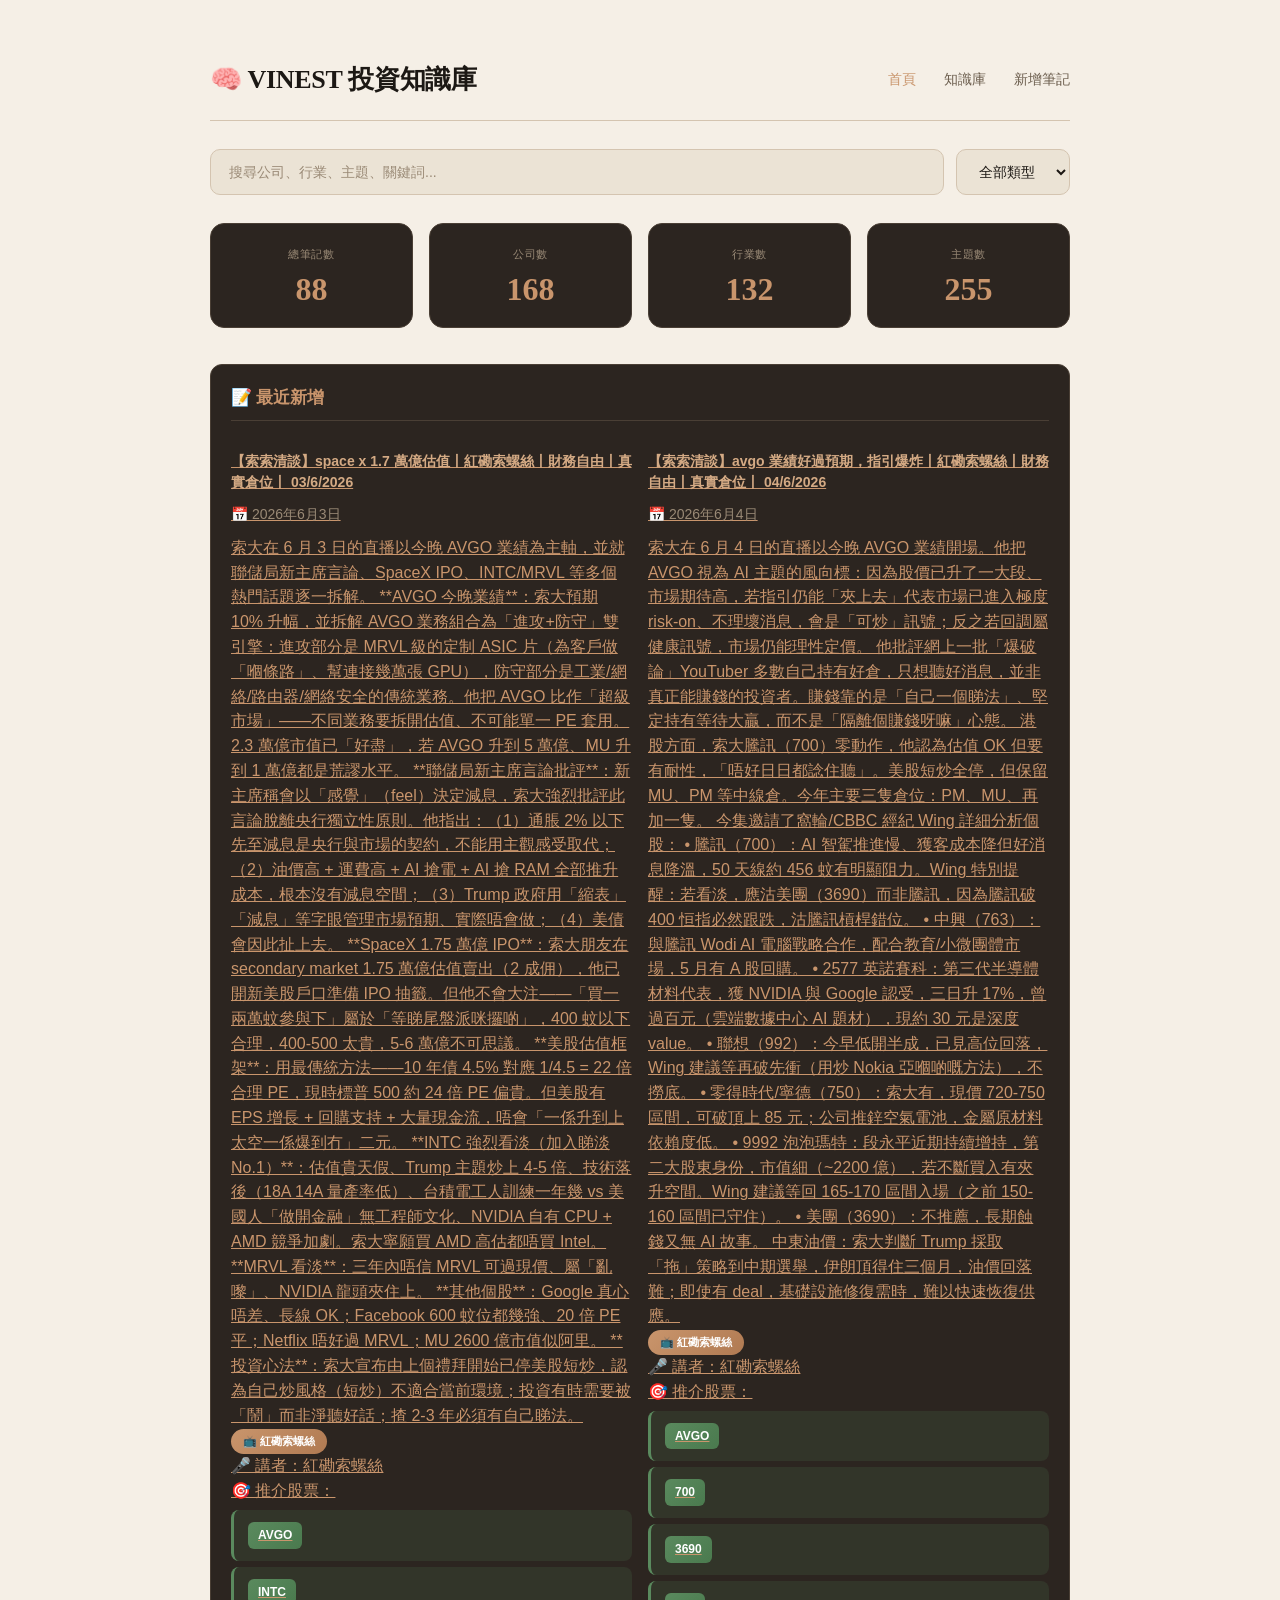
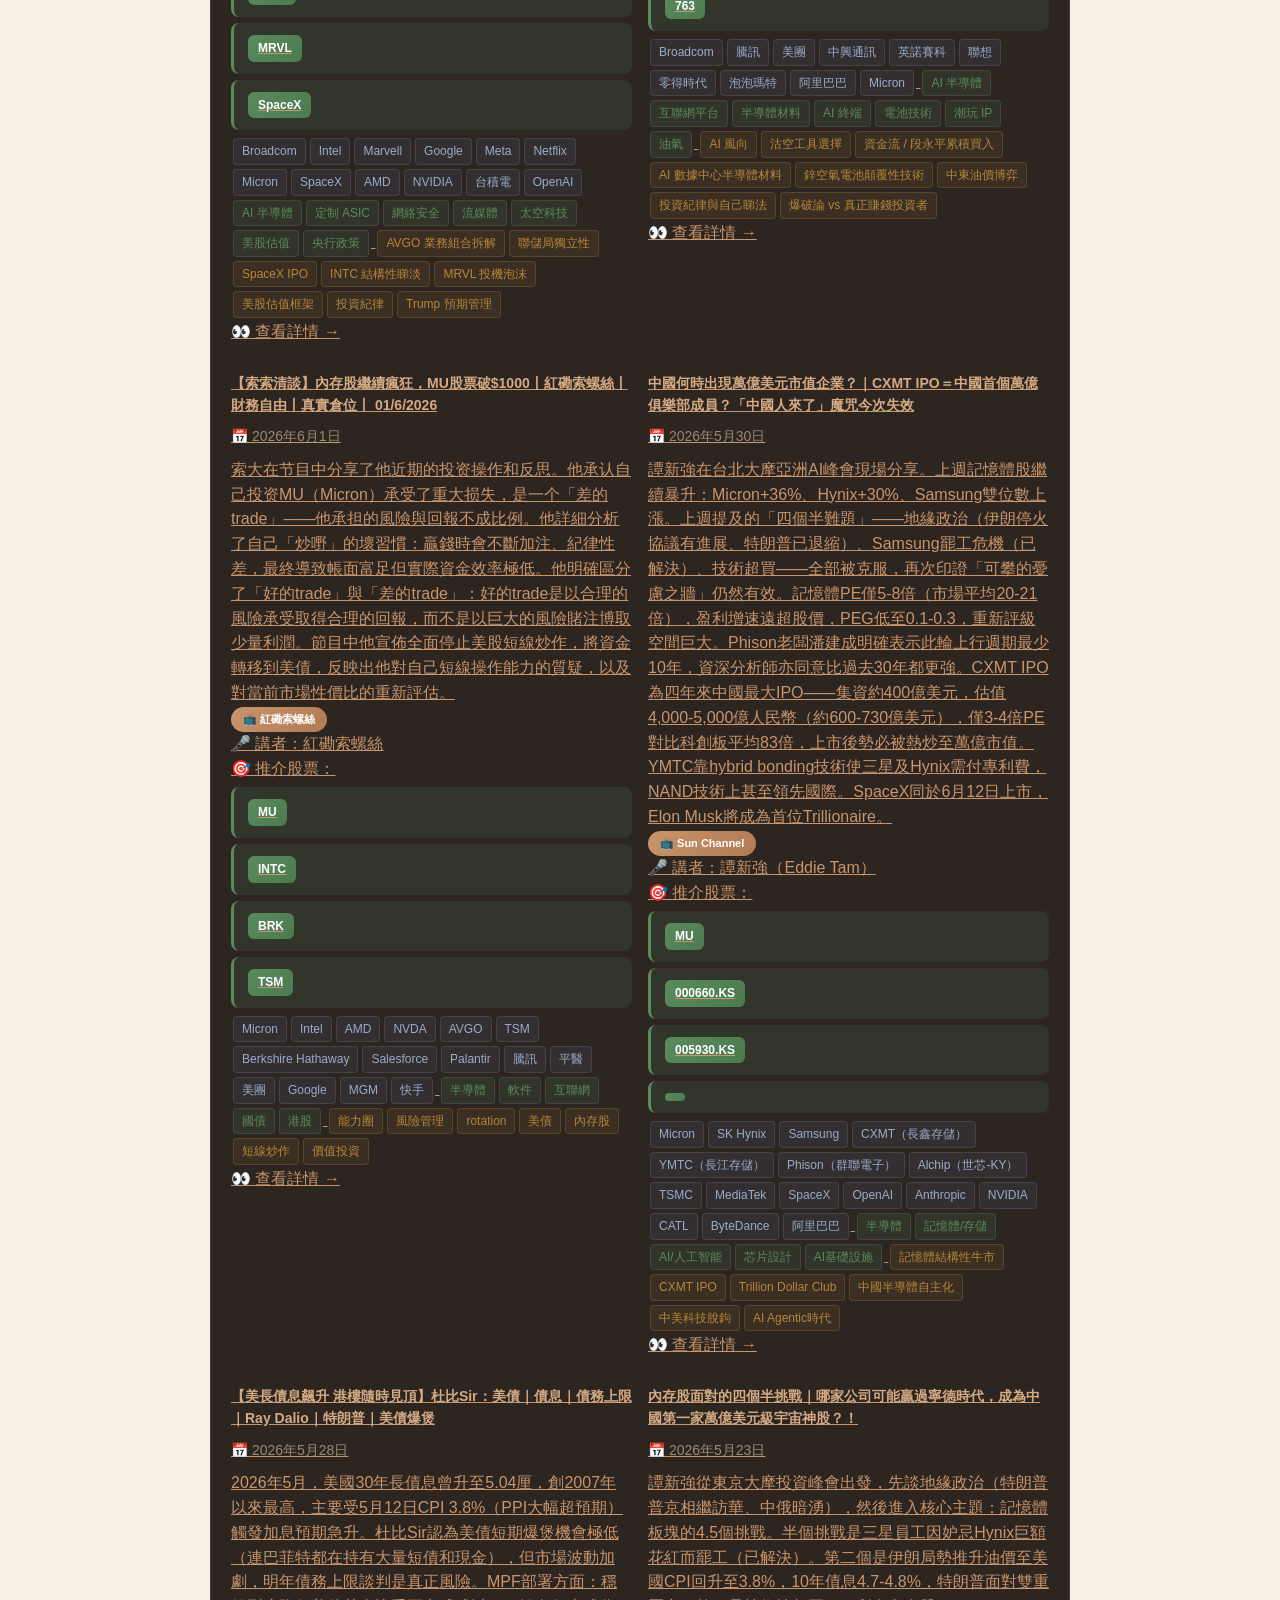
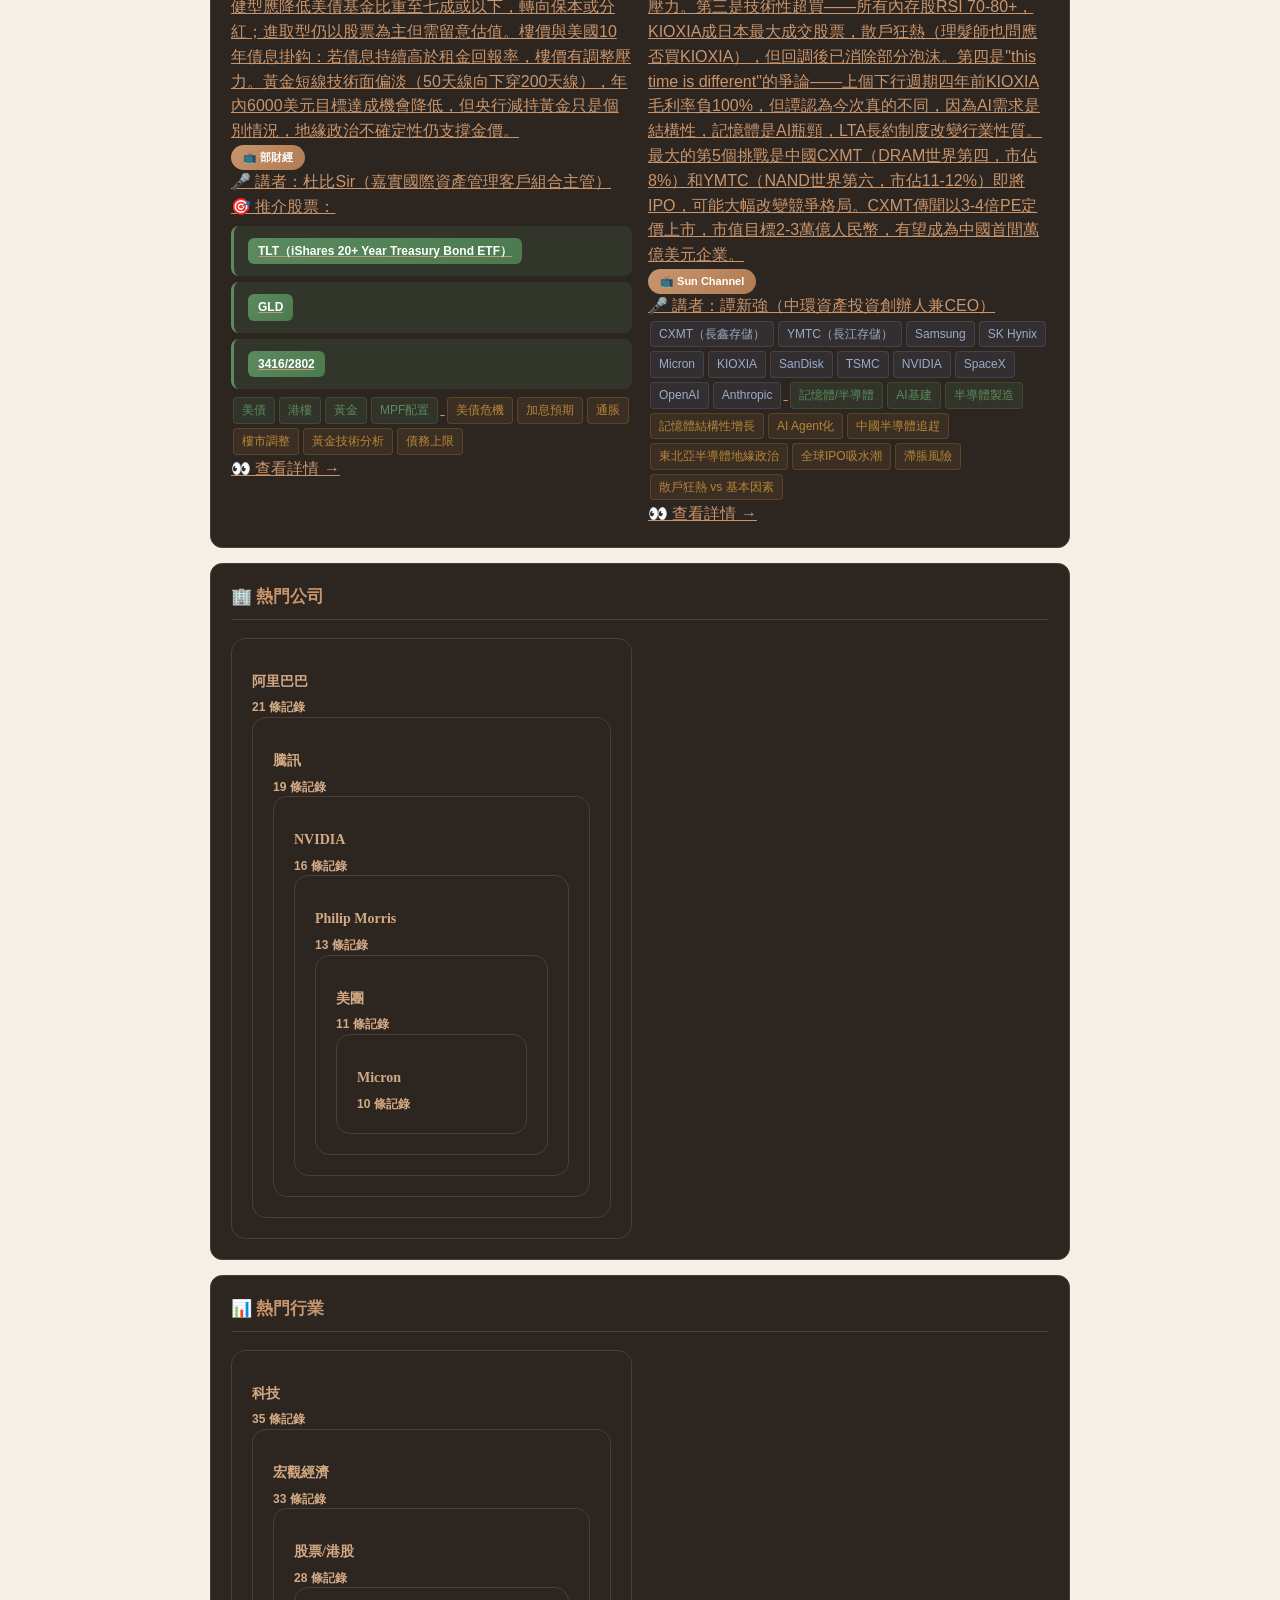
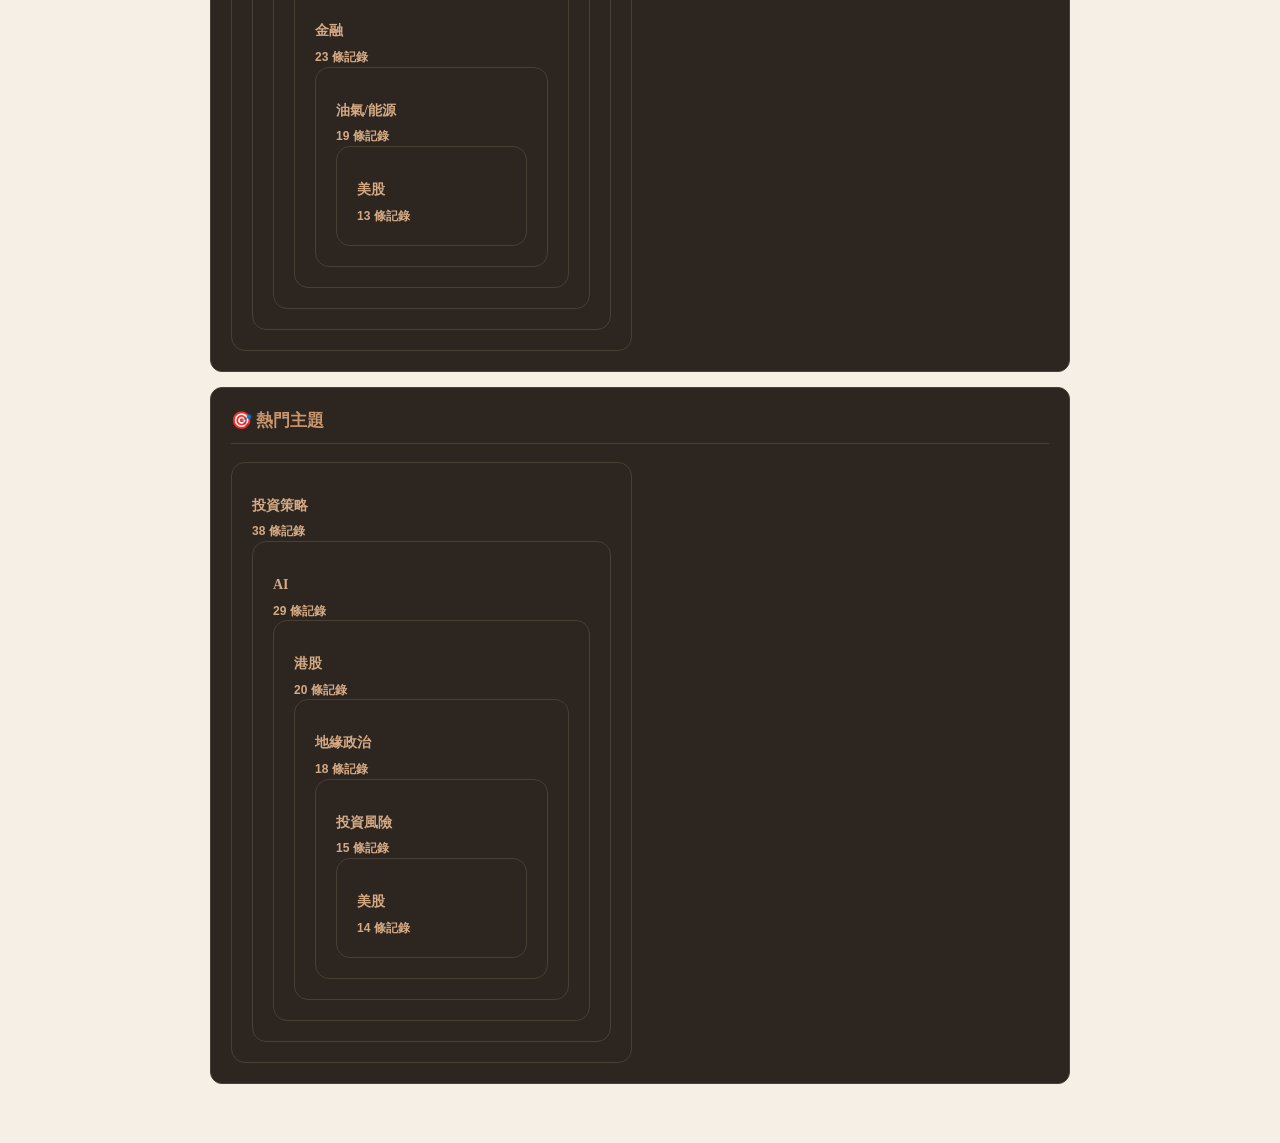
<file: index.html>
<!DOCTYPE html>
<html lang="zh-HK">
<head>
  <meta charset="UTF-8">
  <meta name="viewport" content="width=device-width, initial-scale=1.0">
  <title>VINEST YouTube 投資知識庫</title>
  <link rel="preconnect" href="https://fonts.googleapis.com">
  <link rel="preconnect" href="https://fonts.gstatic.com" crossorigin>
  <link href="https://fonts.googleapis.com/css2?family=Playfair+Display:wght@400;600;700&display=swap" rel="stylesheet">
  <link rel="stylesheet" href="styles.css?v=23">
</head>
<body>
  <div class="container">
    <header>
      <h1><a href="index.html">🧠 VINEST 投資知識庫</a></h1>
      <nav>
        <a href="index.html" class="active">首頁</a>
        <a href="library.html">知識庫</a>
        <a href="#" onclick="openAddModal()">新增筆記</a>
      </nav>
    </header>

    <!-- Search -->
    <div class="search-bar">
      <input type="text" id="searchInput" placeholder="搜尋公司、行業、主題、關鍵詞..." oninput="handleSearch()">
      <select id="typeFilter" onchange="handleSearch()">
        <option value="">全部類型</option>
        <option value="youtube">YouTube</option>
        <option value="note">筆記</option>
        <option value="report">報告</option>
            <option value="pdf">PDF</option>
      </select>
    </div>

    <!-- KPI Cards -->
    <div class="kpi-grid">
      <div class="kpi-card">
        <label>總筆記數</label>
        <strong id="kpiTotal">-</strong>
      </div>
      <div class="kpi-card">
        <label>公司數</label>
        <strong id="kpiCompanies">-</strong>
      </div>
      <div class="kpi-card">
        <label>行業數</label>
        <strong id="kpiSectors">-</strong>
      </div>
      <div class="kpi-card">
        <label>主題數</label>
        <strong id="kpiThemes">-</strong>
      </div>
    </div>

    <!-- Recent Entries -->
    <section class="section">
      <h2>📝 最近新增</h2>
      <div class="card-grid" id="recentGrid"></div>
    </section>

    <!-- Top Companies -->
    <section class="section">
      <h2>🏢 熱門公司</h2>
      <div class="card-grid" id="companyGrid"></div>
    </section>

    <!-- Top Sectors -->
    <section class="section">
      <h2>📊 熱門行業</h2>
      <div class="card-grid" id="sectorGrid"></div>
    </section>

    <!-- Top Themes -->
    <section class="section">
      <h2>🎯 熱門主題</h2>
      <div class="card-grid" id="themeGrid"></div>
    </section>
  </div>

  <!-- Add Modal -->
  <div class="modal-overlay" id="addModal">
    <div class="modal">
      <h2>➕ 新增知識筆記</h2>
      <form id="addForm" onsubmit="handleAdd(event)">
        <div class="form-group">
          <label>標題 *</label>
          <input type="text" name="title" required>
        </div>
        <div class="form-group">
          <label>來源名稱</label>
          <input type="text" name="source_name" placeholder="例如：YouTube 頻道名">
        </div>
        <div class="form-group">
          <label>來源 URL</label>
          <input type="url" name="source_url" placeholder="https://...">
        </div>
        <div class="form-group">
          <label>來源類型</label>
          <select name="source_type">
            <option value="youtube">YouTube</option>
            <option value="note">筆記</option>
            <option value="report">報告</option>
            <option value="pdf">PDF</option>
          </select>
        </div>
        <div class="form-group">
          <label>日期</label>
          <input type="date" name="date" id="dateInput">
        </div>
        <div class="form-group">
          <label>簡短摘要 (140字以內)</label>
          <textarea name="summary_short" rows="2" placeholder="一句話總結核心觀點"></textarea>
        </div>
        <div class="form-group">
          <label>詳細摘要</label>
          <textarea name="summary_long" rows="4" placeholder="完整描述"></textarea>
        </div>
        <div class="form-group">
          <label>公司 (逗號分隔)</label>
          <input type="text" name="companies" placeholder="Tesla, NVIDIA">
        </div>
        <div class="form-group">
          <label>行業 (逗號分隔)</label>
          <input type="text" name="sectors" placeholder="科技, 半導體">
        </div>
        <div class="form-group">
          <label>主題 (逗號分隔)</label>
          <input type="text" name="themes" placeholder="AI, 估值">
        </div>
        <div class="form-group">
          <label>看好論點 (每行一點)</label>
          <textarea name="bull_points" rows="3" placeholder="支持投資既論點"></textarea>
        </div>
        <div class="form-group">
          <label>看淡論點 (每行一點)</label>
          <textarea name="bear_points" rows="3" placeholder="反對投資既論點"></textarea>
        </div>
        <div class="form-group">
          <label>催化劑 (每行一點)</label>
          <textarea name="catalysts" rows="2" placeholder="可能觸發股價上升既因素"></textarea>
        </div>
        <div class="form-group">
          <label>風險 (每行一點)</label>
          <textarea name="risks" rows="2" placeholder="潛在風險"></textarea>
        </div>
        <div class="form-group">
          <label>個人備註</label>
          <textarea name="notes" rows="2" placeholder="自己既睇法、跟進事項"></textarea>
        </div>
        <div class="modal-actions">
          <button type="button" class="btn btn-secondary" onclick="closeAddModal()">取消</button>
          <button type="submit" class="btn">儲存</button>
        </div>
      </form>
    </div>
  </div>

  <script src="app.v22.js"></script>
  <script>
    // Set default date
    document.getElementById('dateInput').value = new Date().toISOString().split('T')[0];

    async function init() {
      const data = await loadData();
      
      // KPI
      const counts = VINEST.getEntityCounts(data.entries);
      document.getElementById('kpiTotal').textContent = data.entries.length;
      document.getElementById('kpiCompanies').textContent = counts.companies;
      document.getElementById('kpiSectors').textContent = counts.sectors;
      document.getElementById('kpiThemes').textContent = counts.themes;

      // Recent entries
      const recent = VINEST.sortEntries(data.entries, 'date').slice(0, 6);
      document.getElementById('recentGrid').innerHTML = recent.map(e => VINEST.entryCardHTML(e)).join('');

      // Top companies
      const topCompanies = VINEST.getTopEntities(data.entries, 'companies', 6);
      document.getElementById('companyGrid').innerHTML = topCompanies.map(c => 
        VINEST.entityCardHTML(c.name, c.count, `company.html?company=${encodeURIComponent(c.name)}`)
      ).join('');

      // Top sectors
      const topSectors = VINEST.getTopEntities(data.entries, 'sectors', 6);
      document.getElementById('sectorGrid').innerHTML = topSectors.map(s => 
        VINEST.entityCardHTML(s.name, s.count, `sector.html?sector=${encodeURIComponent(s.name)}`)
      ).join('');

      // Top themes
      const topThemes = VINEST.getTopEntities(data.entries, 'themes', 6);
      document.getElementById('themeGrid').innerHTML = topThemes.map(t => 
        VINEST.entityCardHTML(t.name, t.count, `theme.html?theme=${encodeURIComponent(t.name)}`)
      ).join('');
    }

    function handleSearch() {
      const q = document.getElementById('searchInput').value;
      const type = document.getElementById('typeFilter').value;
      window.location.href = `library.html?q=${encodeURIComponent(q)}&type=${type}`;
    }

    function openAddModal() {
      document.getElementById('addModal').classList.add('active');
    }
    function closeAddModal() {
      document.getElementById('addModal').classList.remove('active');
    }

    async function handleAdd(e) {
      e.preventDefault();
      const form = e.target;
      const formData = new FormData(form);
      
      const entry = {
        id: 'ent-' + Date.now(),
        title: formData.get('title'),
        source_name: formData.get('source_name'),
        source_url: formData.get('source_url'),
        source_type: formData.get('source_type'),
        date: formData.get('date'),
        summary_short: formData.get('summary_short'),
        summary_long: formData.get('summary_long'),
        companies: formData.get('companies') ? formData.get('companies').split(',').map(s => s.trim()).filter(Boolean) : [],
        sectors: formData.get('sectors') ? formData.get('sectors').split(',').map(s => s.trim()).filter(Boolean) : [],
        themes: formData.get('themes') ? formData.get('themes').split(',').map(s => s.trim()).filter(Boolean) : [],
        bull_points: formData.get('bull_points') ? formData.get('bull_points').split('\n').map(s => s.trim()).filter(Boolean) : [],
        bear_points: formData.get('bear_points') ? formData.get('bear_points').split('\n').map(s => s.trim()).filter(Boolean) : [],
        catalysts: formData.get('catalysts') ? formData.get('catalysts').split('\n').map(s => s.trim()).filter(Boolean) : [],
        risks: formData.get('risks') ? formData.get('risks').split('\n').map(s => s.trim()).filter(Boolean) : [],
        notes: formData.get('notes'),
        created_at: new Date().toISOString(),
        updated_at: new Date().toISOString()
      };

      // Save to localStorage (MVP)
      const key = 'vinest-kb-entries';
      const existing = JSON.parse(localStorage.getItem(key) || '[]');
      existing.unshift(entry);
      localStorage.setItem(key, JSON.stringify(existing));

      closeAddModal();
      alert('已儲存！');
      init();
    }

    init();
  </script>
</body>
</html>
</file>
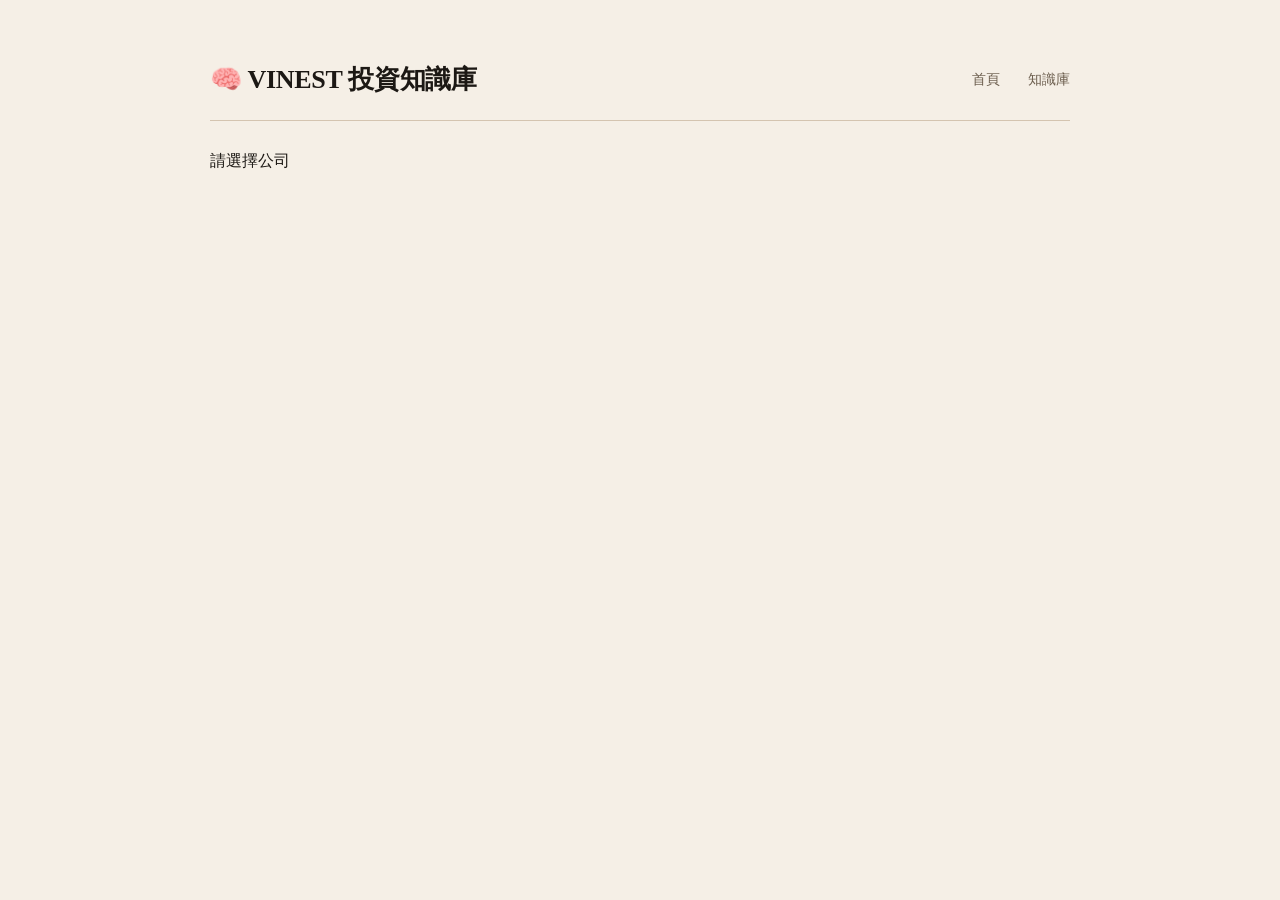
<file: company.html>
<!DOCTYPE html>
<html lang="zh-HK">
<head>
  <meta charset="UTF-8">
  <meta name="viewport" content="width=device-width, initial-scale=1.0">
  <title>公司詳情 - VINEST</title>
  <link rel="preconnect" href="https://fonts.googleapis.com">
  <link rel="preconnect" href="https://fonts.gstatic.com" crossorigin>
  <link href="https://fonts.googleapis.com/css2?family=Playfair+Display:wght@400;600;700&display=swap" rel="stylesheet">
  <link rel="stylesheet" href="styles.css?v=23">
</head>
<body>
  <div class="container">
    <header>
      <h1><a href="index.html">🧠 VINEST 投資知識庫</a></h1>
      <nav>
        <a href="index.html">首頁</a>
        <a href="library.html">知識庫</a>
      </nav>
    </header>

    <div id="content">
      <div class="empty-state">載入中...</div>
    </div>
  </div>

  <script src="app.v22.js"></script>
  <script>
    async function init() {
      const data = await loadData();
      const params = getParams();
      const companyName = params.company;

      if (!companyName) {
        document.getElementById('content').innerHTML = '<div class="empty-state">請選擇公司</div>';
        return;
      }

      // Find entries with this company
      const entries = data.entries.filter(e => 
        (e.companies||[]).some(c => c.toLowerCase() === companyName.toLowerCase())
      );

      if (!entries.length) {
        document.getElementById('content').innerHTML = `<div class="empty-state">暫無關於 ${esc(companyName)} 既筆記</div>`;
        return;
      }

      // Aggregate bull/bear points
      const allBull = [...new Set(entries.flatMap(e => e.bull_points || []))];
      const allBear = [...new Set(entries.flatMap(e => e.bear_points || []))];
      const allCatalysts = [...new Set(entries.flatMap(e => e.catalysts || []))];
      const allRisks = [...new Set(entries.flatMap(e => e.risks || []))];
      const allSectors = [...new Set(entries.flatMap(e => e.sectors || []))];
      const allThemes = [...new Set(entries.flatMap(e => e.themes || []))];

      // Find related companies
      const relatedCompanies = [...new Set(
        entries.flatMap(e => e.companies || []).filter(c => c.toLowerCase() !== companyName.toLowerCase())
      )];

      document.getElementById('content').innerHTML = `
        <div class="detail-header">
          <h1>🏢 ${esc(companyName)}</h1>
          <div class="meta">
            <span>📊 ${entries.length} 條相關筆記</span>
            <span>📅 最新：${formatDate(entries[0].date)}</span>
          </div>
        </div>

        <div class="detail-section">
          <h3>🏷️ 相關行業</h3>
          <div class="tags-display">
            ${allSectors.map(s => `<span class="tag sector" onclick="window.location.href='sector.html?sector=${encodeURIComponent(s)}'">${esc(s)}</span>`).join('')}
          </div>
        </div>

        <div class="detail-section">
          <h3>🎯 相關主題</h3>
          <div class="tags-display">
            ${allThemes.map(t => `<span class="tag theme" onclick="window.location.href='theme.html?theme=${encodeURIComponent(t)}'">${esc(t)}</span>`).join('')}
          </div>
        </div>

        <div class="points-grid">
          ${allBull.length ? `
          <div class="point-card bull">
            <h4>✅ 看好論點 (${allBull.length})</h4>
            <ul>${allBull.map(p => `<li>${esc(p)}</li>`).join('')}</ul>
          </div>
          ` : ''}
          ${allBear.length ? `
          <div class="point-card bear">
            <h4>❌ 看淡論點 (${allBear.length})</h4>
            <ul>${allBear.map(p => `<li>${esc(p)}</li>`).join('')}</ul>
          </div>
          ` : ''}
          ${allCatalysts.length ? `
          <div class="point-card catalyst">
            <h4>🚀 催化劑 (${allCatalysts.length})</h4>
            <ul>${allCatalysts.map(p => `<li>${esc(p)}</li>`).join('')}</ul>
          </div>
          ` : ''}
          ${allRisks.length ? `
          <div class="point-card risk">
            <h4>⚠️ 風險 (${allRisks.length})</h4>
            <ul>${allRisks.map(p => `<li>${esc(p)}</li>`).join('')}</ul>
          </div>
          ` : ''}
        </div>

        ${relatedCompanies.length ? `
        <div class="detail-section">
          <h3>🔗 相關公司</h3>
          <div class="tags-display">
            ${relatedCompanies.map(c => `<span class="tag company" onclick="window.location.href='company.html?company=${encodeURIComponent(c)}'">${esc(c)}</span>`).join('')}
          </div>
        </div>
        ` : ''}

        <div class="related-section">
          <h3>📝 相關筆記 (${entries.length})</h3>
          <div class="card-grid">
            ${entries.map(e => VINEST.entryCardHTML(e)).join('')}
          </div>
        </div>
      `;
    }

    init();
  </script>
</body>
</html>
</file>
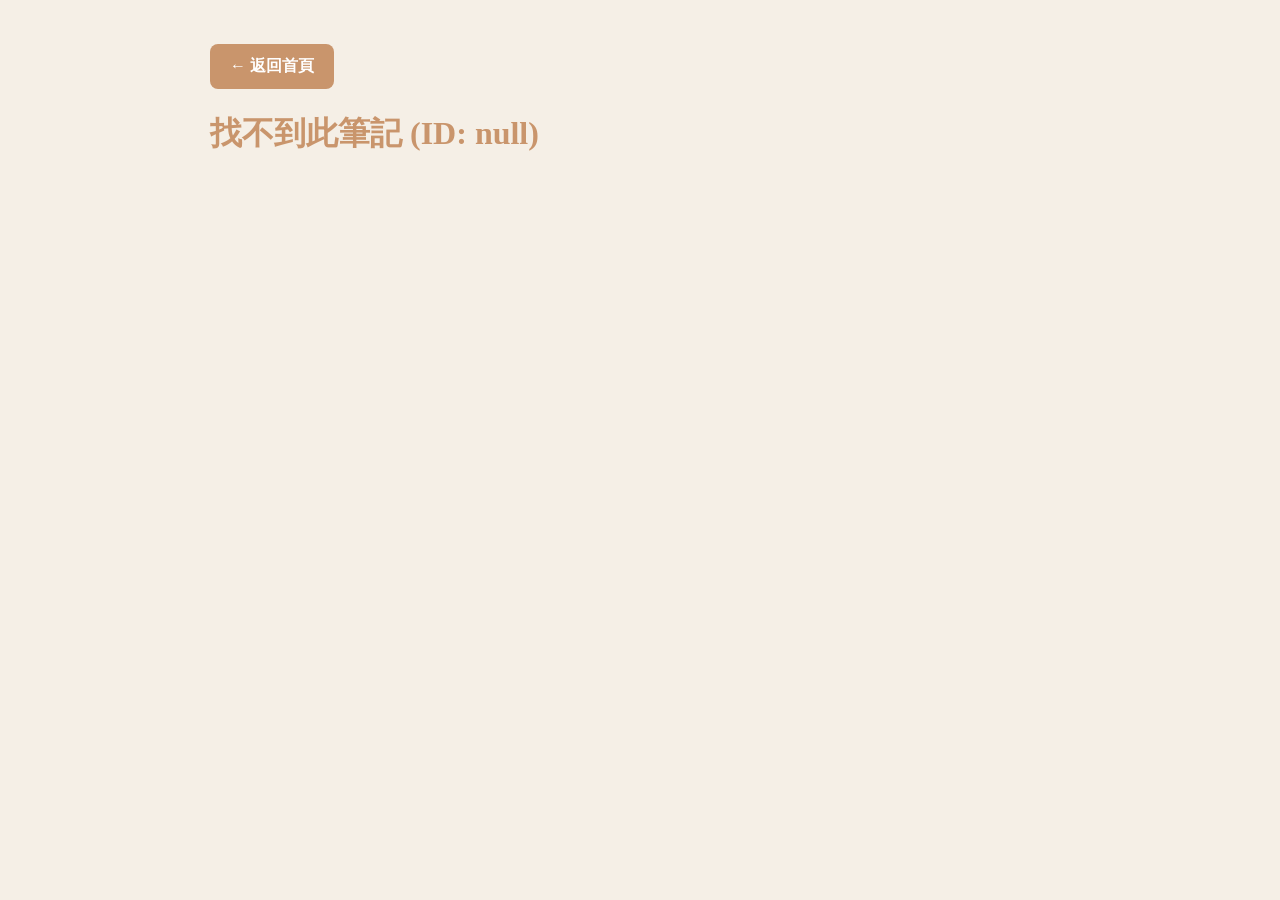
<file: detail.html>
<!DOCTYPE html>
<html lang="zh-HK">
<head>
  <meta charset="UTF-8">
  <meta name="viewport" content="width=device-width, initial-scale=1.0">
  <title>知識筆記詳情 - VINEST</title>
  <link rel="preconnect" href="https://fonts.googleapis.com">
  <link rel="preconnect" href="https://fonts.gstatic.com" crossorigin>
  <link href="https://fonts.googleapis.com/css2?family=Playfair+Display:wght@400;600;700&display=swap" rel="stylesheet">
  <link rel="stylesheet" href="styles.css?v=23">
  <style>
    body { background: #F5EFE6; color: #1C1814; padding: 20px; }
    .container { max-width: 900px; margin: 0 auto; }
    h1 { color: #C9956C; }
    .meta { color: #9A8A76; margin: 10px 0; }
    .section { background: #EBE3D5; border: 1px solid #4A3F35; border-radius: 12px; padding: 20px; margin: 15px 0; }
    .section h2 { color: #C9956C; margin-top: 0; font-size: 18px; border-bottom: 1px solid #4A3F35; padding-bottom: 8px; }
    .section h3 { color: #9A8A76; margin: 12px 0 6px; font-size: 15px; }
    .stock-tag { display: inline-block; padding: 6px 12px; background: #5A8A5E; color: white; border-radius: 6px; margin: 4px; font-weight: 600; }
    .stock-reason { display: block; font-size: 12px; color: #9A8A76; margin-top: 4px; }
    a { color: #C9956C; }
    .back { display: inline-block; padding: 10px 20px; background: #C9956C; color: white; text-decoration: none; border-radius: 8px; margin-bottom: 20px; }
    ul { padding-left: 20px; line-height: 1.8; }
    li { margin: 4px 0; }
    .loading { text-align: center; padding: 40px; color: #9A8A76; }
    .tag { display: inline-block; padding: 3px 8px; background: #3A3028; border: 1px solid #4A3F35; border-radius: 4px; margin: 2px; font-size: 12px; }
    .tag-bull { border-color: #5A8A5E; color: #5A8A5E; }
    .tag-bear { border-color: #A0524A; color: #A0524A; }
    .tag-cc { border-color: #B8863A; color: #B8863A; }
    .thesis-box { background: #EBE3D5; border-left: 3px solid #C9956C; padding: 12px 16px; margin: 8px 0; border-radius: 0 8px 8px 0; }
    .thesis-box h4 { color: #9A8A76; margin: 0 0 8px; font-size: 14px; }
    .thesis-box p { margin: 0; color: #1C1814; font-size: 14px; line-height: 1.6; }
    .logic-chain { background: #EBE3D5; border: 1px solid #4A3F35; border-radius: 10px; padding: 14px; margin: 12px 0; }
    .logic-chain .topic { color: #B8863A; font-weight: 600; font-size: 15px; margin-bottom: 8px; }
    .logic-chain .chain { padding-left: 16px; border-left: 2px solid #4A3F35; margin: 8px 0; }
    .logic-chain .chain p { margin: 4px 0; font-size: 13px; color: #1C1814; }
    .logic-chain .premises { color: #9A8A76; font-size: 12px; padding-left: 16px; }
    .logic-chain .conclusion { color: #F0E8DC; font-size: 13px; margin-top: 8px; padding: 8px; background: #3A3028; border-radius: 6px; }
    .logic-chain .action { color: #5A8A5E; font-size: 13px; margin-top: 6px; }
    .logic-chain .expiry { color: #A0524A; font-size: 12px; margin-top: 4px; }
    .cross-ref { background: #EBE3D5; border: 1px solid #4A3F35; border-radius: 10px; padding: 14px; margin: 12px 0; }
    .cross-ref .topic { color: #B8863A; font-weight: 600; margin-bottom: 10px; }
.cross-ref .source { padding: 8px 12px; margin: 6px 0; background: #3A3028; border-radius: 6px; color: #F0E8DC; }
    .cross-ref .source-name { color: #D4AA84; font-weight: 600; }
    .cross-ref .winner { color: #5A8A5E; font-size: 13px; margin-top: 8px; padding: 6px 10px; background: #EBE3D5; border-radius: 4px; }
    .portfolio-app { background: #EBE3D5; border: 2px solid #C9956C; border-radius: 12px; padding: 20px; margin: 15px 0; }
    .portfolio-app h2 { color: #C9956C; margin-top: 0; }
    .portfolio-row { display: flex; padding: 8px 0; border-bottom: 1px solid #4A3F35; }
    .portfolio-row:last-child { border-bottom: none; }
    .portfolio-label { color: #9A8A76; width: 160px; flex-shrink: 0; }
    .portfolio-value { color: #1C1814; }
    .core-thesis-grid { display: grid; grid-template-columns: 1fr 1fr; gap: 10px; margin: 10px 0; }
    .core-thesis-item { background: #EBE3D5; border-radius: 8px; padding: 10px 12px; }
    .core-thesis-item .key { color: #9A8A76; font-size: 11px; text-transform: uppercase; margin-bottom: 4px; }
    .core-thesis-item .val { color: #1C1814; font-size: 13px; }
    .bull-bear-grid { display: grid; grid-template-columns: 1fr 1fr; gap: 12px; margin: 10px 0; }
    .bull-section { border-left: 3px solid #5A8A5E; }
    .bear-section { border-left: 3px solid #A0524A; }
    .case-item { background: #EBE3D5; border-radius: 8px; padding: 10px 12px; margin: 6px 0; }
    .case-item .thesis { color: #1C1814; font-size: 13px; margin-bottom: 4px; }
    .case-item .meta { color: #9A8A76; font-size: 11px; }
    .catalyst-list, .risk-list { padding-left: 20px; }
    .catalyst-list li, .risk-list li { margin: 4px 0; font-size: 14px; }
    .positive-cat { color: #5A8A5E; }
    .negative-cat { color: #A0524A; }
  </style>
</head>
<body>
  <div class="container">
    <a href="index.html" class="back">← 返回首頁</a>
    <div id="content"><div class="loading">載入中...</div></div>
  </div>
  <script>
    function esc(s) {
      if (!s && s !== 0) return '';
      return String(s).replace(/[&<>"]/g, c => ({'&':'&amp;','<':'&lt;','>':'&gt;','"':'&quot;'}[c]));
    }
    function isArray(o) { return Array.isArray(o); }
    function isObject(o) { return o && typeof o === 'object' && !Array.isArray(o); }

    async function init() {
      try {
        const resp = await fetch('entries.json?v=0b397fe');
        const data = await resp.json();
        const entries = data.entries;
        const params = new URLSearchParams(window.location.search);
        const id = params.get('id');
        const entry = entries.find(e => e.id === id);

        if (!entry) {
          document.getElementById('content').innerHTML = '<h1>找不到此筆記 (ID: ' + id + ')</h1>';
          return;
        }

        let html = '';

        // Header
        html += '<h1>' + esc(entry.title) + '</h1>';
        html += '<div class="meta">📅 ' + esc(entry.date || '-') + ' | 📺 ' + esc(entry.source_name || '-');
        if (entry.speaker) html += ' | 🎤 ' + esc(entry.speaker);
        html += '</div>';

        // Tags
        if (entry.companies?.length || entry.sectors?.length || entry.themes?.length) {
          let tagsHtml = '';
          (entry.companies||[]).forEach(t => tagsHtml += '<span class="tag">' + esc(t) + '</span>');
          (entry.sectors||[]).forEach(t => tagsHtml += '<span class="tag" style="border-color:#C9956C;color:#C9956C">' + esc(t) + '</span>');
          (entry.themes||[]).forEach(t => tagsHtml += '<span class="tag" style="border-color:#B8863A;color:#B8863A">' + esc(t) + '</span>');
          html += '<div style="margin:10px 0">' + tagsHtml + '</div>';
        }

        // ================================================================
        // CORE THESIS (new v2 field)
        // ================================================================
        if (isObject(entry.core_thesis)) {
          const ct = entry.core_thesis;
          html += '<div class="section"><h2>📊 核心論點</h2>';
          html += '<div class="core-thesis-grid">';
          for (const [k, v] of Object.entries(ct)) {
            if (v) html += '<div class="core-thesis-item"><div class="key">' + esc(k) + '</div><div class="val">' + esc(v) + '</div></div>';
          }
          html += '</div></div>';
        }

        // ================================================================
        // SUMMARY
        // ================================================================
        if (entry.summary_short) html += '<div class="section"><h2>📝 簡介</h2><p style="font-size:15px;color:#1C1814">' + esc(entry.summary_short) + '</p></div>';
        if (entry.summary_long) html += '<div class="section"><h2>📚 詳細摘要</h2><div style="line-height:1.8;color:#1C1814;margin:10px 0;font-size:14px">' + esc(entry.summary_long) + '</div></div>';

        // ================================================================
        // STOCK RECOMMENDATIONS (RICH VERSION)
        // ================================================================
        if (isArray(entry.stock_recommendations) && entry.stock_recommendations.length) {
          html += '<div class="section"><h2>🎯 股票推介</h2>';

          for (const s of entry.stock_recommendations) {
            const dir = s.direction || '';
            const dirColor = dir === 'long' ? '#5A8A5E' : dir === 'short' ? '#A0524A' : '#B8863A';
            const dirLabel = dir === 'long' ? '🟢 做多' : dir === 'short' ? '🔴 做淡' : dir === 'hold' || dir === 'neutral' ? '🟡 觀望' : '⚪ 中性';

            html += '<div style="margin:16px 0;padding:16px;background:#EBE3D5;border-radius:12px;border:1px solid #4A3F35">';

            // Header row: ticker + direction badge
            html += '<div style="display:flex;align-items:center;gap:12px;margin-bottom:10px">';
            html += '<span style="font-size:20px;font-weight:700;color:#1C1814">' + esc(s.ticker || s.name || '') + '</span>';
            html += '<span style="padding:4px 12px;background:' + dirColor + ';color:white;border-radius:6px;font-size:13px;font-weight:600">' + dirLabel + '</span>';
            if (s.name && s.name !== s.ticker) html += '<span style="color:#9A8A76;font-size:14px">' + esc(s.name) + '</span>';
            html += '</div>';

            // 📌 投資論點
            if (s['投資論點'] || s.thesis) {
              html += '<div style="margin:10px 0;padding:10px 14px;background:#EBE3D5;border-radius:8px;border-left:3px solid ' + dirColor + '">';
              html += '<div style="color:#9A8A76;font-size:11px;margin-bottom:4px">📌 投資論點</div>';
              html += '<div style="color:#1C1814;font-size:14px;line-height:1.6">' + esc(s['投資論點'] || s.thesis) + '</div>';
              html += '</div>';
            }

            // 📣 講者論點
            if (s['講者論點'] || s.speaker_rationale || s.rationale) {
              html += '<div style="margin:8px 0;color:#1C1814;font-size:13px;line-height:1.6">';
              html += '<span style="color:#C9956C;font-weight:600">📣 講者論點：</span>' + esc(s['講者論點'] || s.speaker_rationale || s.rationale);
              html += '</div>';
            }

            // 📝 補充 note
            if (s.note) {
              html += '<div style="margin:8px 0;padding:10px 14px;background:#EBE3D5;border-radius:8px;color:#1C1814;font-size:13px;line-height:1.6">';
              html += '<span style="color:#9A8A76;font-weight:600">📝 補充：</span>' + esc(s.note);
              html += '</div>';
            }

            // ❝ 語錄
            if (s['語錄'] || s.speaker_quote) {
              html += '<div style="margin:8px 0;padding:10px 14px;background:#EBE3D5;border-radius:8px;font-style:italic;color:#B8863A;font-size:13px">';
              html += '' + esc(s['語錄'] || s.speaker_quote) + ' ❞';
              html += '</div>';
            }

            // Metrics row: 上限/下限/入市時機
            const metrics = [];
            if (s['上限'] || s.upside || s.upside_pct) metrics.push('<span style="color:#5A8A5E">↑ ' + esc(s['上限'] || s.upside || s.upside_pct) + '</span>');
            if (s['下限'] || s.downside || s.downside_pct) metrics.push('<span style="color:#A0524A">↓ ' + esc(s['下限'] || s.downside || s.downside_pct) + '</span>');
            if (s['入市時機'] || s.entry_timing) metrics.push('<span style="color:#B8863A">⏱ ' + esc(s['入市時機'] || s.entry_timing) + '</span>');
            if (metrics.length) {
              html += '<div style="margin:10px 0;display:flex;gap:16px;flex-wrap:wrap">' + metrics.join('') + '</div>';
            }

            // Thesis status badge
            const statusColor = s.thesis_status === 'active' ? '#5A8A5E' : s.thesis_status === 'monitoring' ? '#B8863A' : s.thesis_status === 'proved' ? '#C9956C' : '#9A8A76';
            if (s.thesis_status) {
              html += '<div style="margin:8px 0">';
              html += '<span style="display:inline-block;padding:3px 10px;background:' + statusColor + '22;border:1px solid ' + statusColor + ';color:' + statusColor + ';border-radius:20px;font-size:11px">';
              html += 'Thesis Status: ' + esc(s.thesis_status.toUpperCase());
              html += '</span>';
              html += '</div>';
            }

            // 🔄 重評條件
            if (s['重評條件'] || s.catalyst_for_reassessment) {
              html += '<div style="margin:8px 0;padding:8px 12px;background:#3A3028;border-radius:6px;font-size:12px;color:#F0E8DC">';
              html += '🔄 重評條件：' + esc(s['重評條件'] || s.catalyst_for_reassessment);
              html += '</div>';
            }

            html += '</div>';
          }
          html += '</div>';
        }

        // ================================================================
        // INVESTMENT MINDSET (v2: object with distinctions/process/philosophy)
        // ================================================================
        if (isObject(entry.investment_mindset)) {
          const im = entry.investment_mindset;
          html += '<div class="section"><h2>💡 投資心法</h2>';
          if (im.philosophy) html += '<div class="thesis-box"><h4>🎯 投資哲學</h4><p>' + esc(im.philosophy) + '</p></div>';
          if (isArray(im.distinctions) && im.distinctions.length) {
            html += '<h3>🔍 關鍵分辨</h3><ul>';
            im.distinctions.forEach(d => html += '<li>' + esc(d) + '</li>');
            html += '</ul>';
          }
          if (isArray(im.process) && im.process.length) {
            html += '<h3>⚙️ 操作流程</h3><ul>';
            im.process.forEach(p => html += '<li>' + esc(p) + '</li>');
            html += '</ul>';
          }
          html += '</div>';
        } else if (isArray(entry.investment_mindset) && entry.investment_mindset.length) {
          // Legacy: flat array
          html += '<div class="section"><h2>💡 投資心法</h2><ul>';
          entry.investment_mindset.forEach(p => html += '<li>' + esc(p) + '</li>');
          html += '</ul></div>';
        }

        // ================================================================
        // PERSONAL INSIGHTS (v2: personal_insights, legacy: insights)
        // ================================================================
        const insights = entry.personal_insights || entry.insights;
        if (isArray(insights) && insights.length) {
          html += '<div class="section"><h2>💎 心得體會</h2><ul>';
          insights.forEach(i => html += '<li>' + esc(i) + '</li>');
          html += '</ul></div>';
        }

        // ================================================================
        // KEY POINTS (legacy field)
        // ================================================================
        if (isArray(entry.key_points) && entry.key_points.length) {
          html += '<div class="section"><h2>📌 關鍵論點</h2><ul>';
          entry.key_points.forEach(p => html += '<li>' + esc(p) + '</li>');
          html += '</ul></div>';
        }

        // ================================================================
        // BULL / BEAR CASES — handles both legacy (array of strings) and v2 (object with thesis/trigger/講者論點)
        // ================================================================
        const hasBullCases = isObject(entry.bull_cases) && Object.keys(entry.bull_cases).length;
        const hasBearCases = isObject(entry.bear_cases) && Object.keys(entry.bear_cases).length;
        if (hasBullCases || hasBearCases) {
          html += '<div class="section"><h2>📈 看好 vs 看淡</h2>';
          html += '<div class="bull-bear-grid">';

          // ── BULL CASES ──
          if (hasBullCases) {
            html += '<div class="bull-section" style="padding:10px;flex:1">';
            html += '<h3 style="color:#5A8A5E;margin-bottom:12px">✅ 看好</h3>';
            for (const [topic, caseData] of Object.entries(entry.bull_cases)) {
              if (!caseData) continue;
              const isArrayFmt = isArray(caseData);
              const thesis    = isArrayFmt ? null : caseData.thesis;
              const trigger   = isArrayFmt ? null : caseData.trigger;
              const rationale = isArrayFmt ? null : caseData.講者論點;
              const points    = isArrayFmt ? caseData : (caseData.points || []);

              html += '<div style="margin-bottom:16px;padding:12px;background:#EBE3D5;border-radius:8px;border-left:3px solid #5A8A5E">';

              // Topic header
              html += '<div style="font-weight:700;color:#5A8A5E;font-size:14px;margin-bottom:6px">📌 ' + esc(topic) + '</div>';

              // Thesis (if v2 format)
              if (thesis) {
                html += '<div style="margin:6px 0;padding:8px 10px;background:#3A3028;border-radius:6px;font-size:13px;color:#F0E8DC;line-height:1.5">';
                html += '<span style="color:#5A8A5E;font-weight:600">論點：</span>' + esc(thesis) + '</div>';
              }

              // 講者論點 (speaker rationale — v2)
              if (rationale) {
                html += '<div style="margin:6px 0;color:#1C1814;font-size:12px;line-height:1.5">';
                html += '<span style="color:#C9956C;font-weight:600">📣 講者論點：</span>' + esc(rationale) + '</div>';
              }

              // Trigger (if v2)
              if (trigger) {
                html += '<div style="margin:4px 0;font-size:12px;color:#B8863A">⏱ 觸發條件：' + esc(trigger) + '</div>';
              }

              // Legacy / fallback bullet points
              if (points.length) {
                html += '<ul style="margin:6px 0 0 0;padding-left:16px;font-size:12px;color:#9A8A76;line-height:1.7">';
                points.forEach(p => {
                  if (!p) return;
                  const text = (typeof p === 'object' && p !== null) ? (p.item || p.text || JSON.stringify(p)) : String(p);
                  html += '<li>' + esc(text) + '</li>';
                });
                html += '</ul>';
              }

              // Key stocks (if v2)
              if (!isArrayFmt && caseData.key_stocks) {
                html += '<div style="margin:4px 0;font-size:12px;color:#5A8A5E">📊 相關股票：' + esc(caseData.key_stocks) + '</div>';
              }

              html += '</div>';
            }
            html += '</div>';
          }

          // ── BEAR CASES ──
          if (hasBearCases) {
            html += '<div class="bear-section" style="padding:10px;flex:1">';
            html += '<h3 style="color:#A0524A;margin-bottom:12px">❌ 看淡</h3>';
            for (const [topic, caseData] of Object.entries(entry.bear_cases)) {
              if (!caseData) continue;
              const isArrayFmt = isArray(caseData);
              const thesis    = isArrayFmt ? null : caseData.thesis;
              const trigger   = isArrayFmt ? null : caseData.trigger;
              const rationale = isArrayFmt ? null : caseData.講者論點;
              const points    = isArrayFmt ? caseData : (caseData.points || []);

              html += '<div style="margin-bottom:16px;padding:12px;background:#EBE3D5;border-radius:8px;border-left:3px solid #A0524A">';

              // Topic header
              html += '<div style="font-weight:700;color:#A0524A;font-size:14px;margin-bottom:6px">📌 ' + esc(topic) + '</div>';

              // Thesis (if v2 format)
              if (thesis) {
                html += '<div style="margin:6px 0;padding:8px 10px;background:#3A3028;border-radius:6px;font-size:13px;color:#F0E8DC;line-height:1.5">';
                html += '<span style="color:#A0524A;font-weight:600">論點：</span>' + esc(thesis) + '</div>';
              }

              // 講者論點 (speaker rationale — v2)
              if (rationale) {
                html += '<div style="margin:6px 0;color:#1C1814;font-size:12px;line-height:1.5">';
                html += '<span style="color:#C9956C;font-weight:600">📣 講者論點：</span>' + esc(rationale) + '</div>';
              }

              // Trigger / 重評條件 (if v2)
              if (trigger) {
                html += '<div style="margin:4px 0;font-size:12px;color:#B8863A">⏱ 觸發條件：' + esc(trigger) + '</div>';
              }

              // Legacy / fallback bullet points
              if (points.length) {
                html += '<ul style="margin:6px 0 0 0;padding-left:16px;font-size:12px;color:#9A8A76;line-height:1.7">';
                points.forEach(p => {
                  if (!p) return;
                  const text = (typeof p === 'object' && p !== null) ? (p.item || p.text || JSON.stringify(p)) : String(p);
                  html += '<li>' + esc(text) + '</li>';
                });
                html += '</ul>';
              }

              // trigger_for_reassessment (legacy v2)
              if (!isArrayFmt && caseData.trigger_for_reassessment) {
                html += '<div style="margin:4px 0;font-size:12px;color:#A0524A">🔄 重評條件：' + esc(caseData.trigger_for_reassessment) + '</div>';
              }

              html += '</div>';
            }
            html += '</div>';
          }

          html += '</div></div>';
        }

        // Legacy bull_points / bear_points (flat arrays — pre-v2)
        if (!hasBullCases && isArray(entry.bull_points) && entry.bull_points.length) {
          html += '<div class="section"><h2>✅ 看好論點</h2><ul>';
          entry.bull_points.forEach(p => html += '<li>' + esc(p) + '</li>');
          html += '</ul></div>';
        }
        if (!hasBearCases && isArray(entry.bear_points) && entry.bear_points.length) {
          html += '<div class="section"><h2>❌ 看淡論點</h2><ul>';
          entry.bear_points.forEach(p => html += '<li>' + esc(p) + '</li>');
          html += '</ul></div>';
        }

        // ================================================================
        // CATALYSTS (v2: {positive:[], negative:[]})
        // ================================================================
        if (isObject(entry.catalysts)) {
          const pos = entry.catalysts.positive || [];
          const neg = entry.catalysts.negative || [];
          if (pos.length || neg.length) {
            html += '<div class="section"><h2>🚀 催化劑</h2>';
            if (pos.length) {
              html += '<h3 class="positive-cat">🟢 正面催化劑</h3><ul class="catalyst-list">';
              pos.forEach(c => html += '<li class="positive-cat">' + esc(c) + '</li>');
              html += '</ul>';
            }
            if (neg.length) {
              html += '<h3 class="negative-cat">🔴 負面催化劑</h3><ul class="catalyst-list">';
              neg.forEach(c => html += '<li class="negative-cat">' + esc(c) + '</li>');
              html += '</ul>';
            }
            html += '</div>';
          }
        } else if (isArray(entry.catalysts) && entry.catalysts.length) {
          // Legacy flat array
          html += '<div class="section"><h2>🚀 催化劑</h2><ul>';
          entry.catalysts.forEach(c => html += '<li>' + esc(c) + '</li>');
          html += '</ul></div>';
        }

        // ================================================================
        // RISKS (v2: {market:[], thematic:[], liquidity:[]})
        // ================================================================
        if (isObject(entry.risks)) {
          const market = entry.risks.market || [];
          const thematic = entry.risks.thematic || [];
          const liquidity = entry.risks.liquidity || [];
          if (market.length || thematic.length || liquidity.length) {
            html += '<div class="section"><h2>⚠️ 風險</h2>';
            if (market.length) {
              html += '<h3 style="color:#B8863A">📊 市場風險</h3><ul class="risk-list">';
              market.forEach(r => html += '<li>' + esc(r) + '</li>');
              html += '</ul>';
            }
            if (thematic.length) {
              html += '<h3 style="color:#A0524A">🎯 主題風險</h3><ul class="risk-list">';
              thematic.forEach(r => html += '<li>' + esc(r) + '</li>');
              html += '</ul>';
            }
            if (liquidity.length) {
              html += '<h3 style="color:#C9956C">💧 流動性風險</h3><ul class="risk-list">';
              liquidity.forEach(r => html += '<li>' + esc(r) + '</li>');
              html += '</ul>';
            }
            html += '</div>';
          }
        } else if (isArray(entry.risks) && entry.risks.length) {
          // Legacy flat array
          html += '<div class="section"><h2>⚠️ 風險</h2><ul>';
          entry.risks.forEach(r => html += '<li>' + esc(r) + '</li>');
          html += '</ul></div>';
        }

        // ================================================================
        // LOGIC CHAINS (v2)
        // ================================================================
        if (isArray(entry.logic_chains) && entry.logic_chains.length) {
          html += '<div class="section"><h2>🧠 邏輯鏈</h2>';
          for (const lc of entry.logic_chains) {
            html += '<div class="logic-chain">';
            html += '<div class="topic">📌 ' + esc(lc.topic || '') + '</div>';

            if (isArray(lc.premise_facts) && lc.premise_facts.length) {
              html += '<div class="premises"><strong>前提事實：</strong>';
              lc.premise_facts.forEach(p => html += '<div>• ' + esc(p) + '</div>');
              html += '</div>';
            }

            if (lc.reasoning_chain) {
              html += '<div class="chain"><p><strong>推理鏈：</strong>' + esc(lc.reasoning_chain) + '</p></div>';
            }

            if (lc.speaker_conclusion) {
              html += '<div class="conclusion">📣 結論：' + esc(lc.speaker_conclusion) + '</div>';
            }

            const conf = lc.confidence || '';
            const confColor = conf === 'high' ? '#5A8A5E' : conf === 'medium' ? '#B8863A' : conf === 'low' ? '#A0524A' : '#9A8A76';
            if (conf) html += '<div style="margin-top:8px;font-size:12px;color:' + confColor + '">信心度：' + esc(conf) + '</div>';

            if (lc.expiry_condition) html += '<div class="expiry">⚠️ 失效條件：' + esc(lc.expiry_condition) + '</div>';
            if (lc.action) html += '<div class="action">🎯 操作：' + esc(lc.action) + '</div>';

            html += '</div>';
          }
          html += '</div>';
        }

        // ================================================================
        // CROSS REFERENCES (v2)
        // ================================================================
        if (isArray(entry.cross_references) && entry.cross_references.length) {
          html += '<div class="section"><h2>🔄 交叉對比</h2>';
          for (const cr of entry.cross_references) {
            html += '<div class="cross-ref">';
            html += '<div class="topic">📌 ' + esc(cr.topic || '') + '</div>';

            if (cr.source_a) {
              html += '<div class="source">';
              html += '<span class="source-name">A：' + esc(cr.source_a.name || '') + '</span>';
              if (cr.source_a.view) html += '<div style="color:#F0E8DC;font-size:13px;margin-top:4px">' + esc(cr.source_a.view) + '</div>';
              if (cr.source_a.premise) html += '<div style="color:#B8A898;font-size:12px;margin-top:4px">前提：' + esc(cr.source_a.premise) + '</div>';
              html += '</div>';
            }

            if (cr.source_b) {
              html += '<div class="source">';
              html += '<span class="source-name">B：' + esc(cr.source_b.name || '') + '</span>';
              if (cr.source_b.view) html += '<div style="color:#F0E8DC;font-size:13px;margin-top:4px">' + esc(cr.source_b.view) + '</div>';
              if (cr.source_b.premise) html += '<div style="color:#B8A898;font-size:12px;margin-top:4px">前提：' + esc(cr.source_b.premise) + '</div>';
              html += '</div>';
            }

            if (cr.who_wins_when) html += '<div class="winner">🏆 邊個啱：' + esc(cr.who_wins_when) + '</div>';
            if (cr.key_insight) html += '<div style="margin-top:8px;color:#B8863A;font-size:13px">💡 ' + esc(cr.key_insight) + '</div>';

            html += '</div>';
          }
          html += '</div>';
        }

        // ================================================================
        // PORTFOLIO APPLICATION (v2)
        // ================================================================
        if (isObject(entry.portfolio_application) && Object.keys(entry.portfolio_application).length) {
          const pa = entry.portfolio_application;
          html += '<div class="portfolio-app"><h2>💼 Kenneth 個人應用</h2>';
          const fields = [
            ['kenneth_holds', 'Kenneth 持倉'],
            ['hk_platform_action', 'Platform 股操作'],
            ['gold_action', '黃金操作'],
            ['a_share_action', 'A股操作'],
            ['us_ai_action', '美股AI操作'],
            ['asymmetric_bet', '非對稱押注'],
            ['confidence', '信心度 (1-5)'],
            ['note', '備註']
          ];
          for (const [k, label] of fields) {
            if (pa[k]) {
              html += '<div class="portfolio-row">';
              html += '<div class="portfolio-label">' + esc(label) + '</div>';
              html += '<div class="portfolio-value">' + esc(String(pa[k])) + '</div>';
              html += '</div>';
            }
          }
          html += '</div>';
        }

        // ================================================================
        // OPEN QUESTIONS
        // ================================================================
        if (isArray(entry.open_questions) && entry.open_questions.length) {
          html += '<div class="section"><h2>❓ 待解答問題</h2><ul>';
          entry.open_questions.forEach(q => html += '<li>' + esc(q) + '</li>');
          html += '</ul></div>';
        }

        // ================================================================
        // NOTES
        // ================================================================
        if (entry.notes) html += '<div class="section"><h2>📝 筆記</h2><p style="color:#9A8A76;font-size:13px">' + esc(entry.notes) + '</p></div>';

        // ================================================================
        // SOURCE LINK
        // ================================================================
        if (entry.source_url) {
          html += '<div style="margin:20px 0;text-align:center">';
          html += '<a href="' + esc(entry.source_url) + '" target="_blank" style="padding:12px 24px;background:#A0524A;color:white;text-decoration:none;border-radius:8px;font-size:15px">▶️ 前往 YouTube 影片</a>';
          html += '</div>';
        }

        document.getElementById('content').innerHTML = html;
      } catch(e) {
        document.getElementById('content').innerHTML = '<h1>Error: ' + e.message + '</h1>';
      }
    }
    init();
  </script>
</body>
</html>
</file>
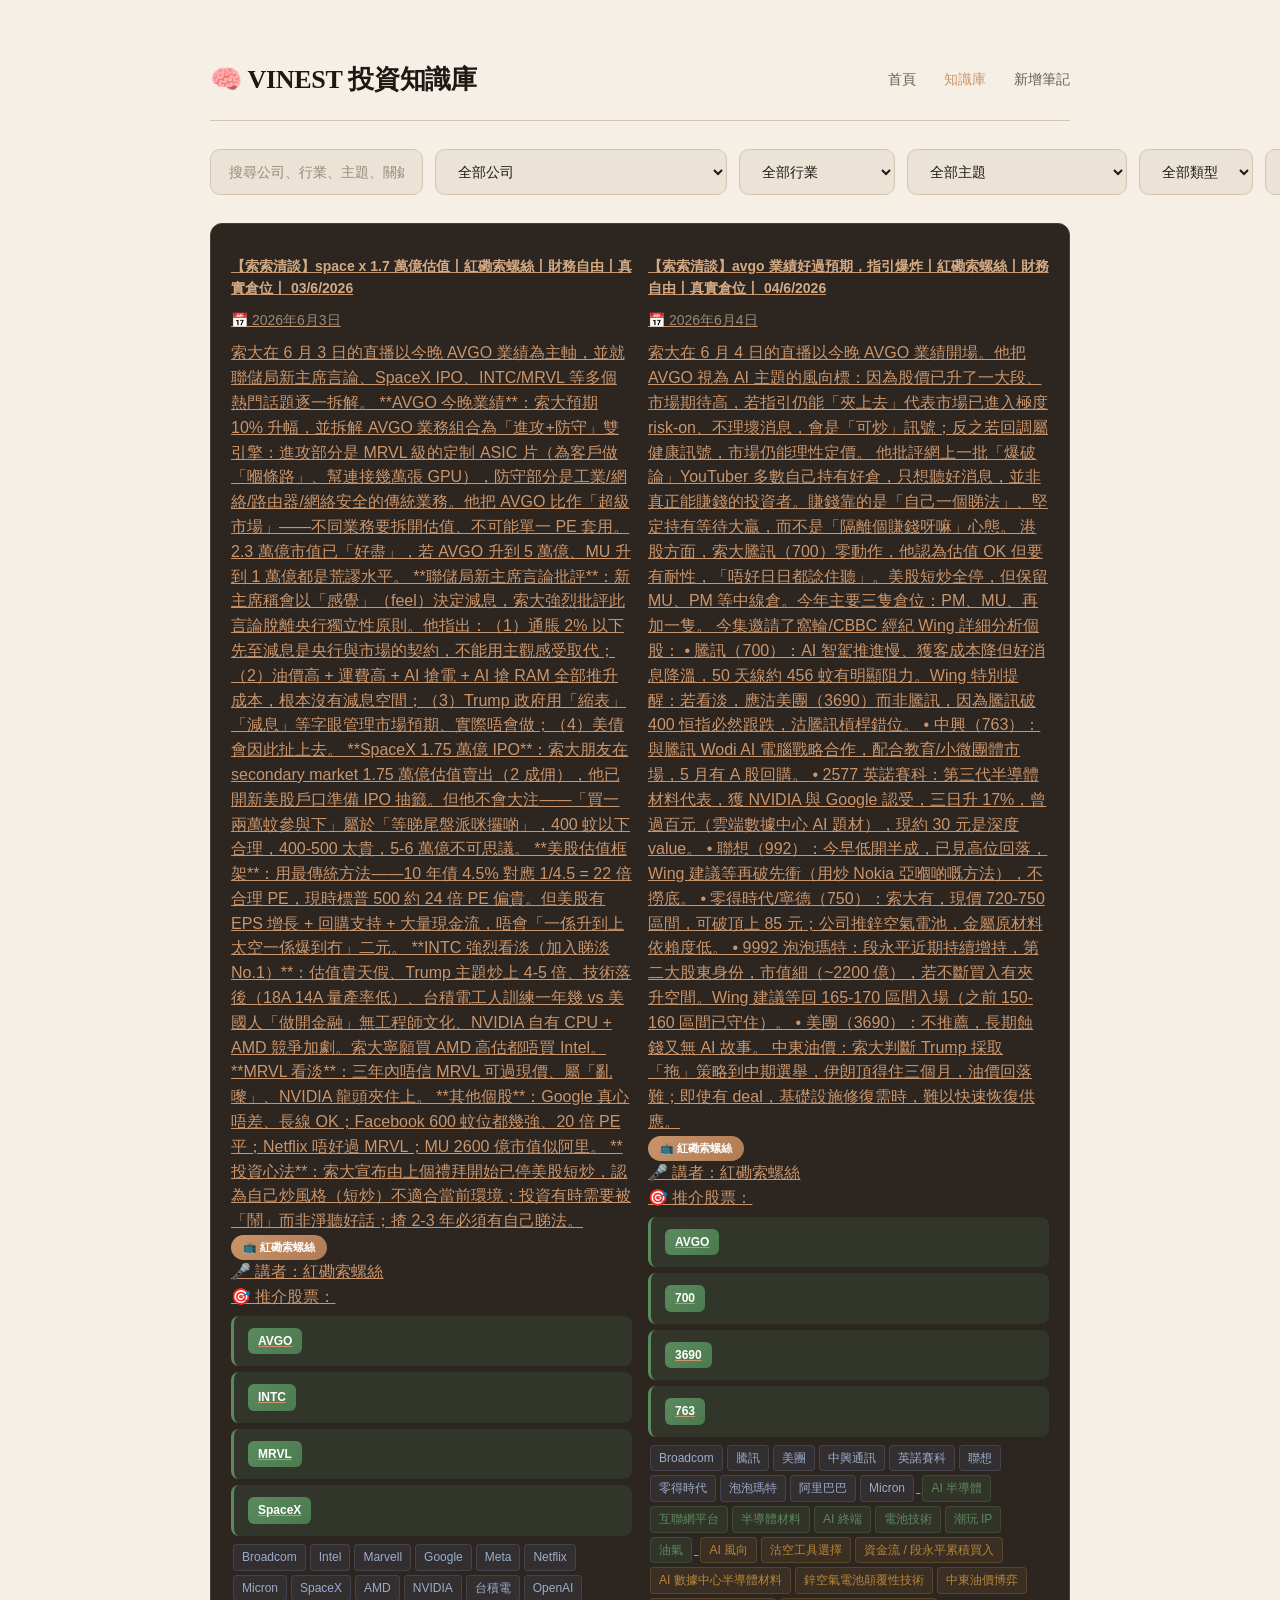
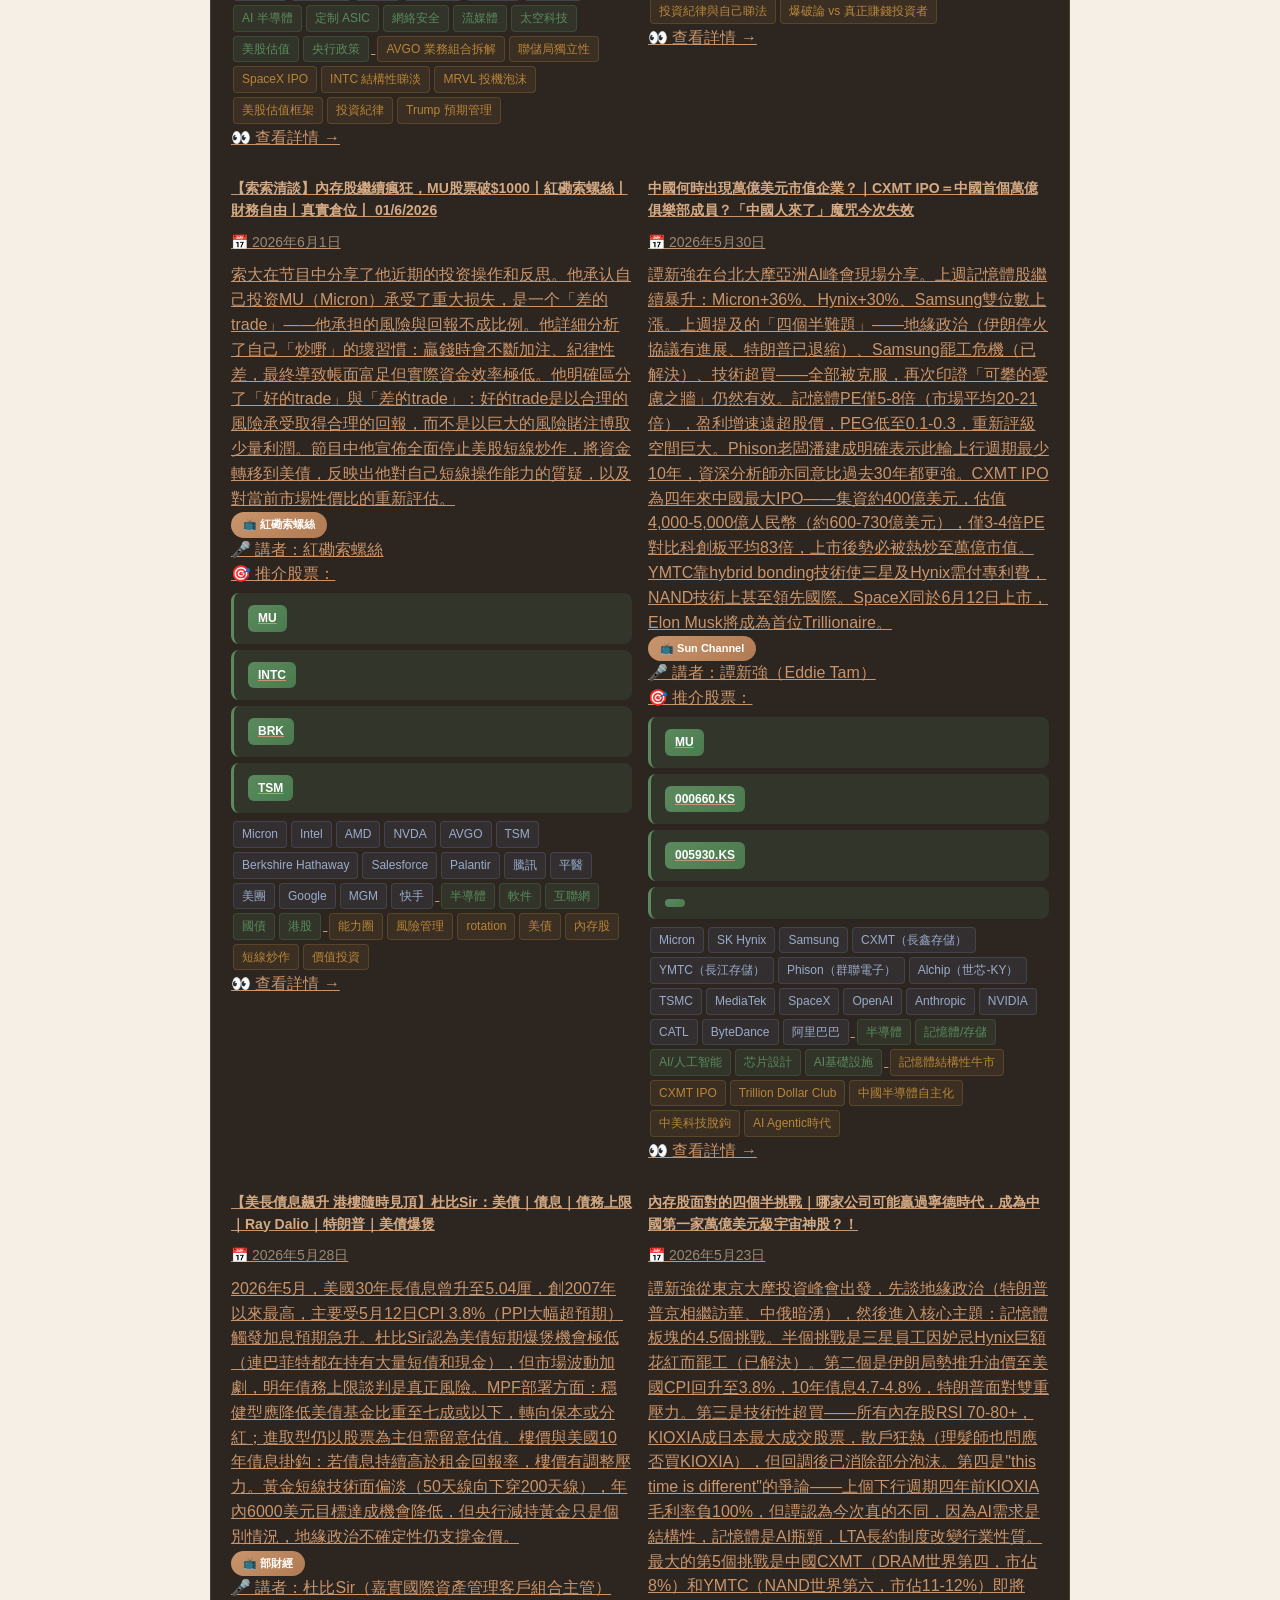
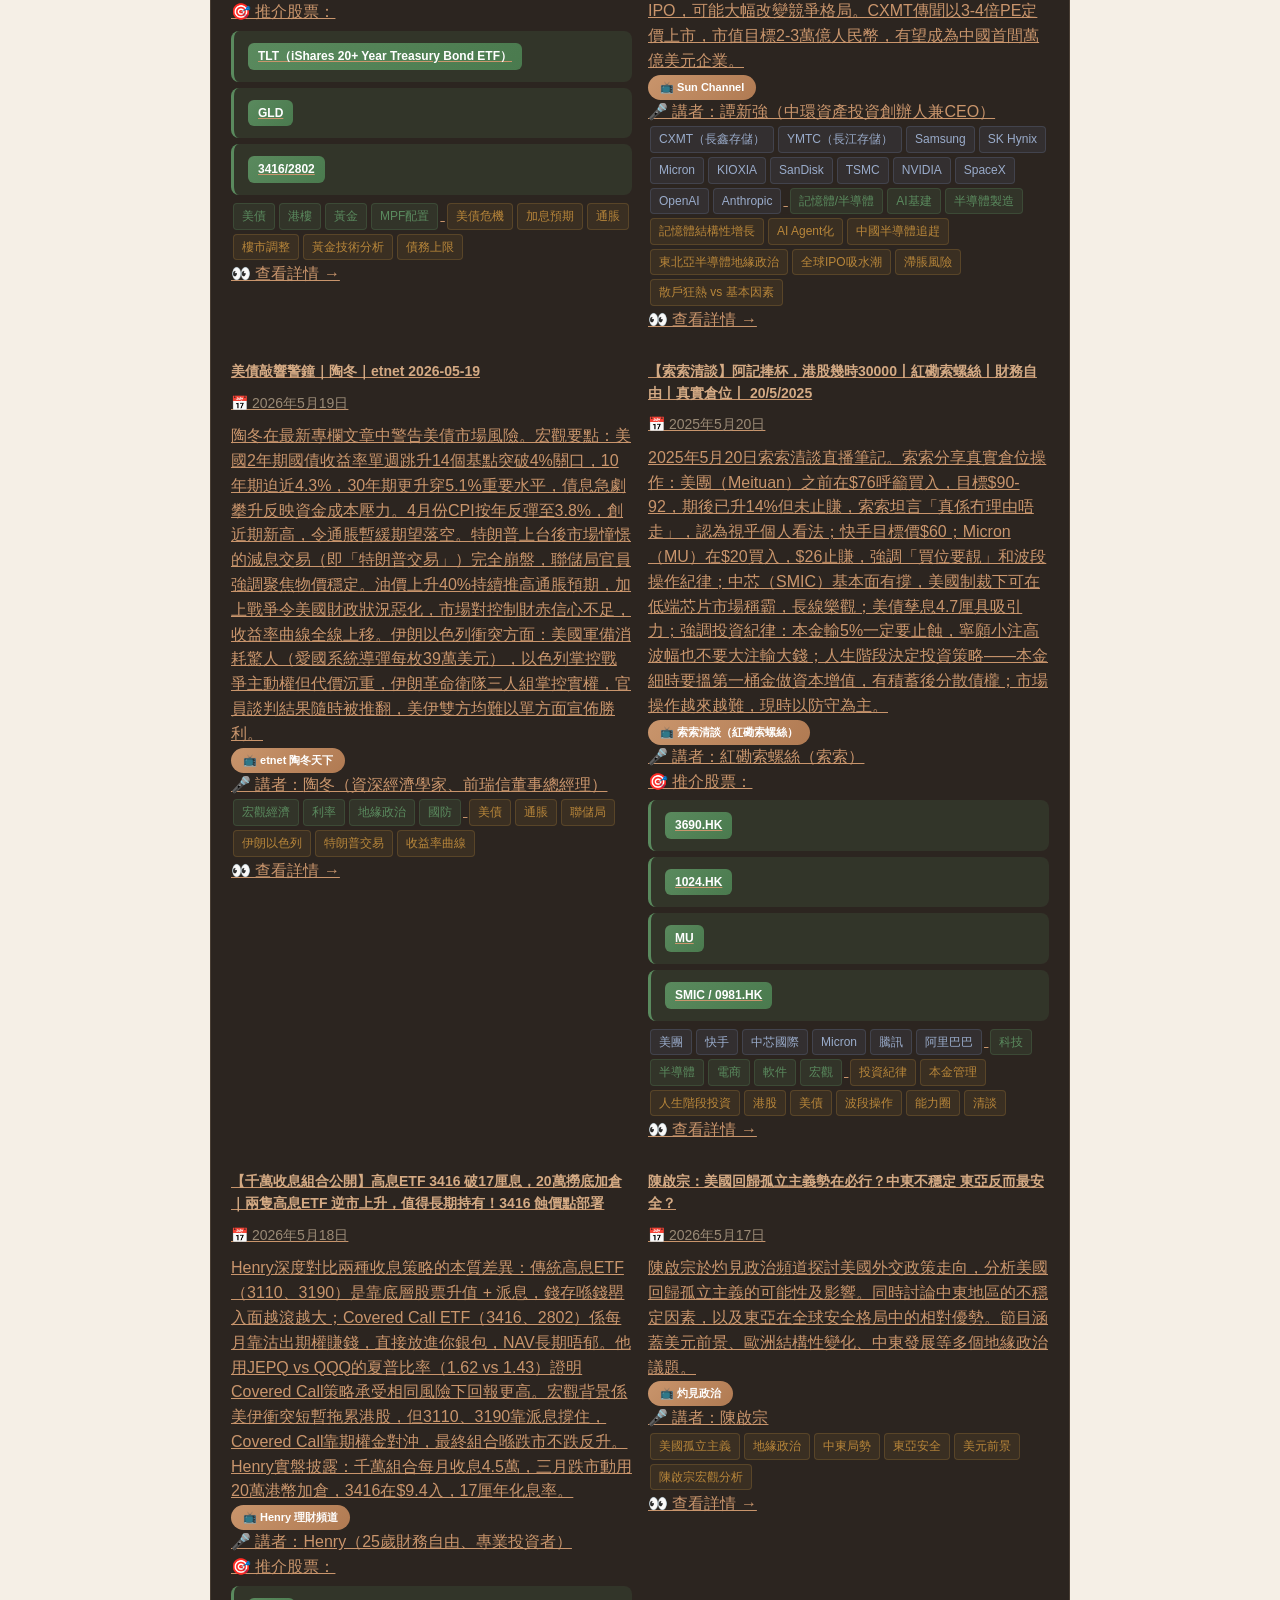
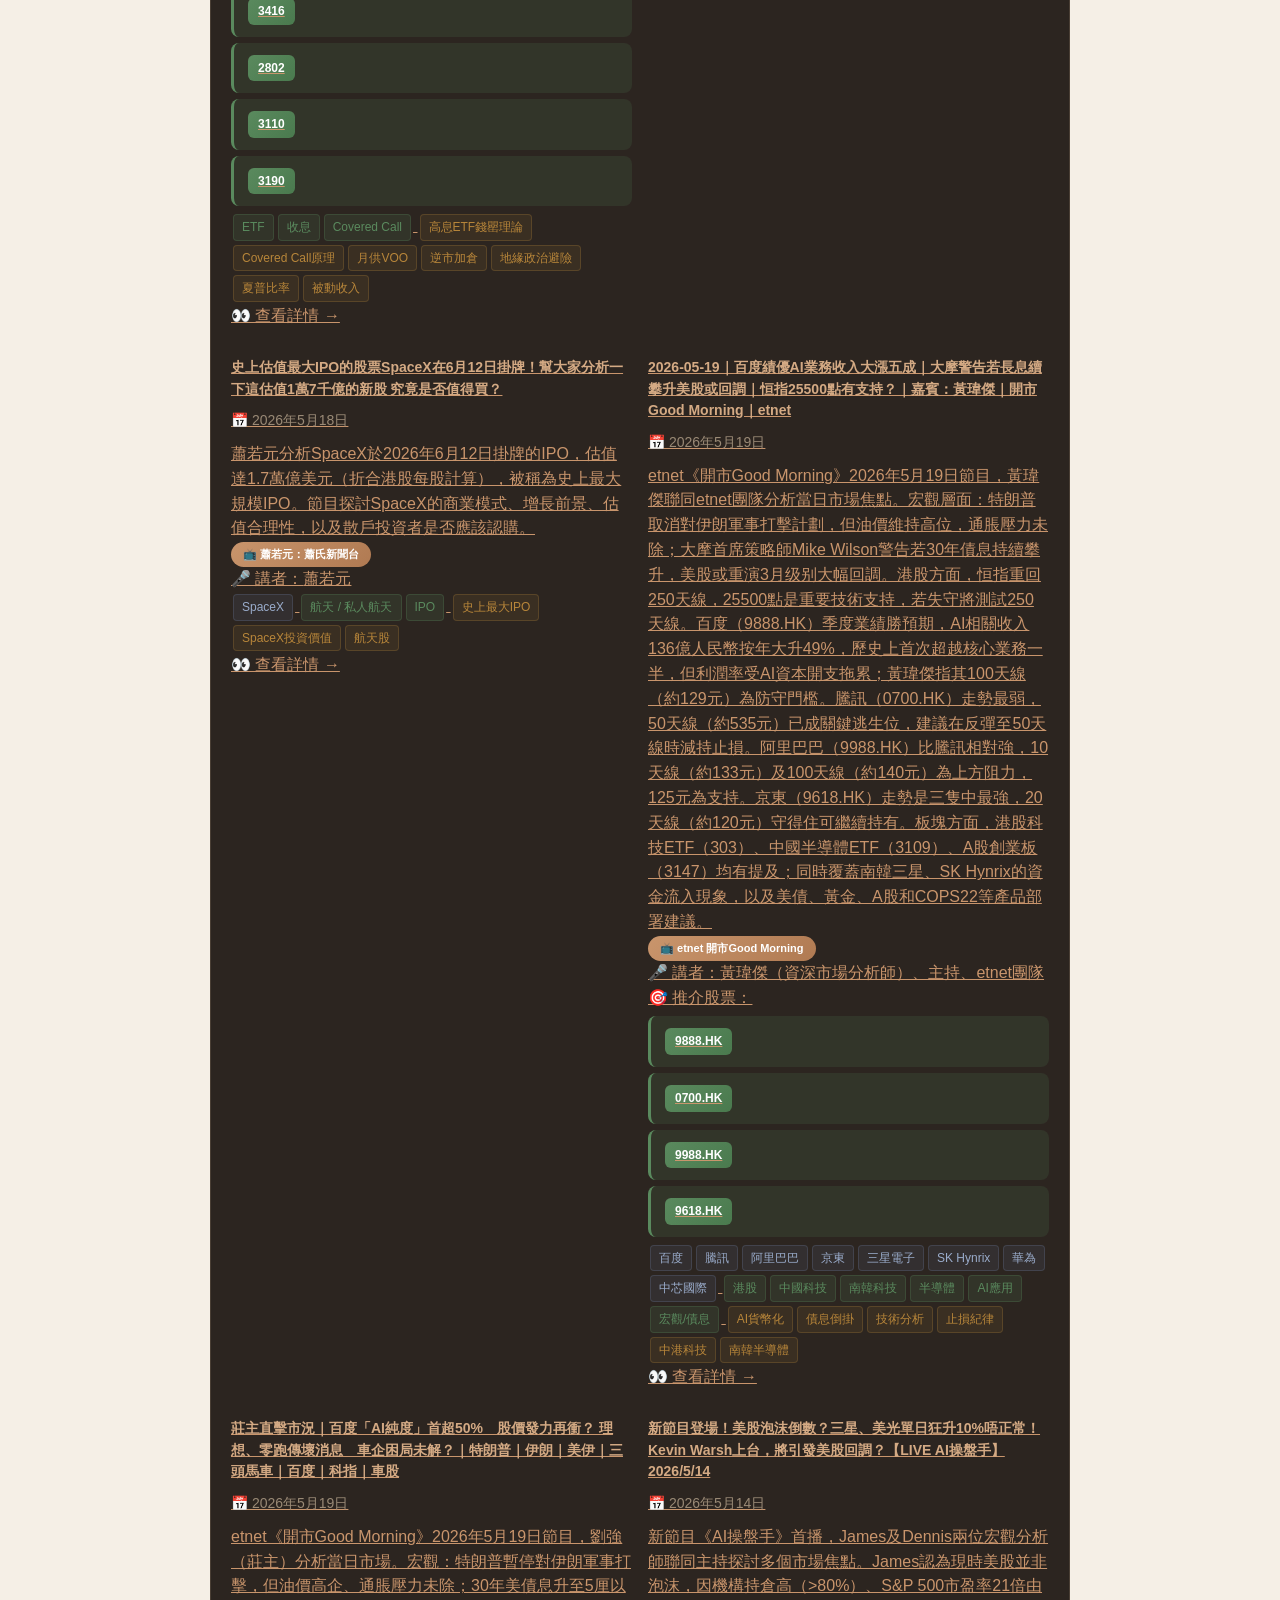
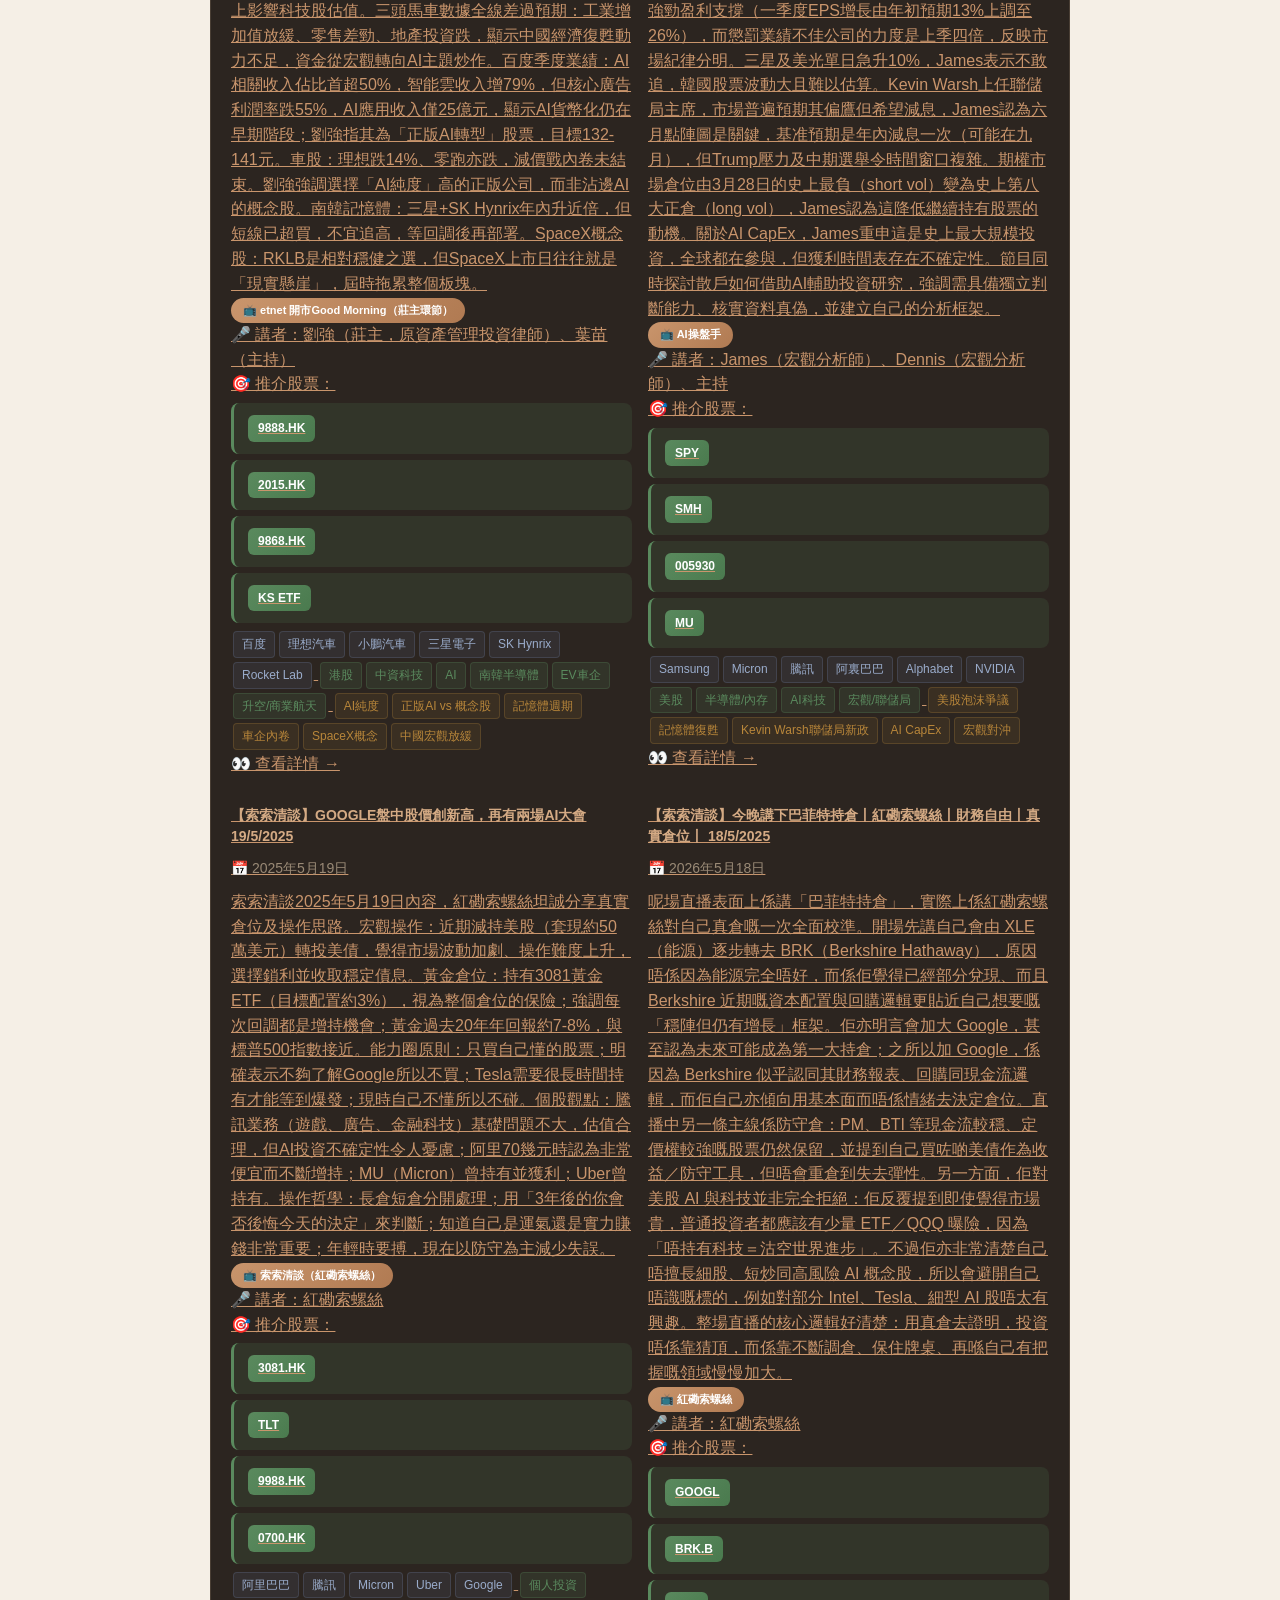
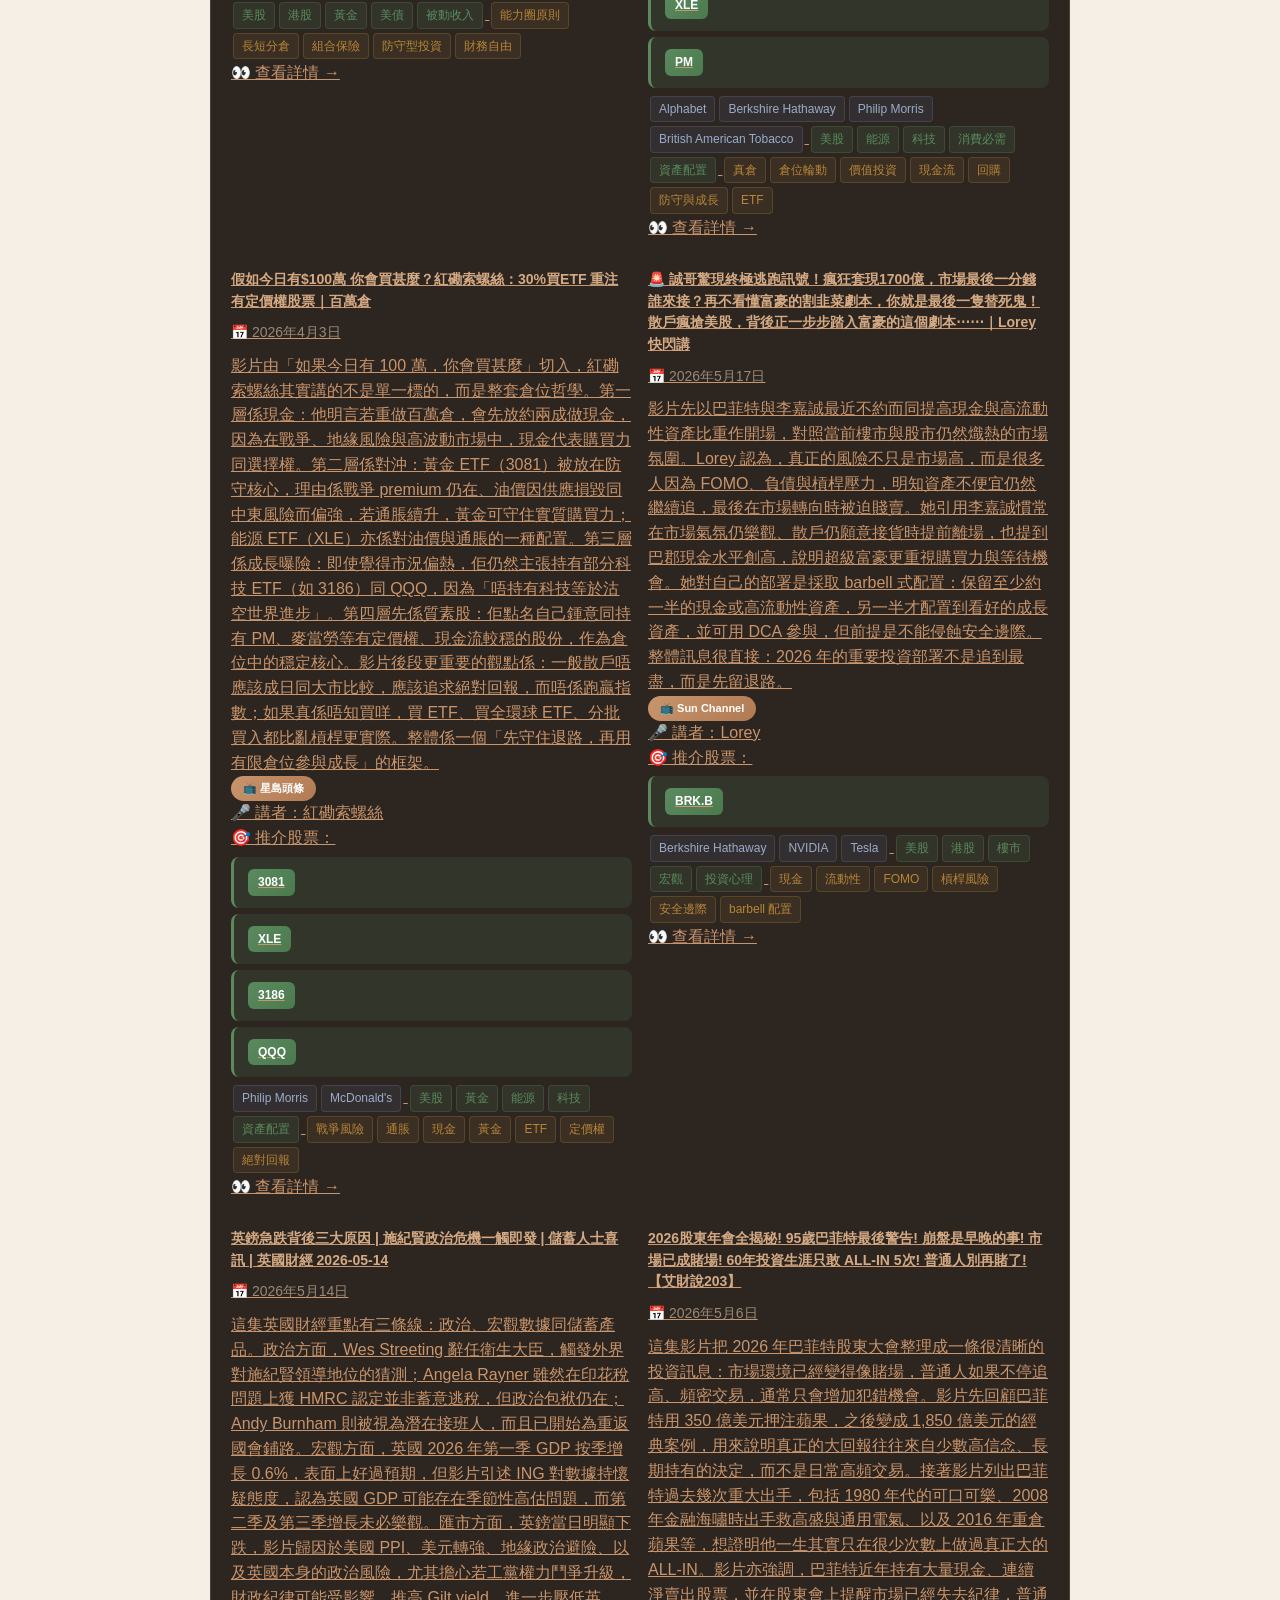
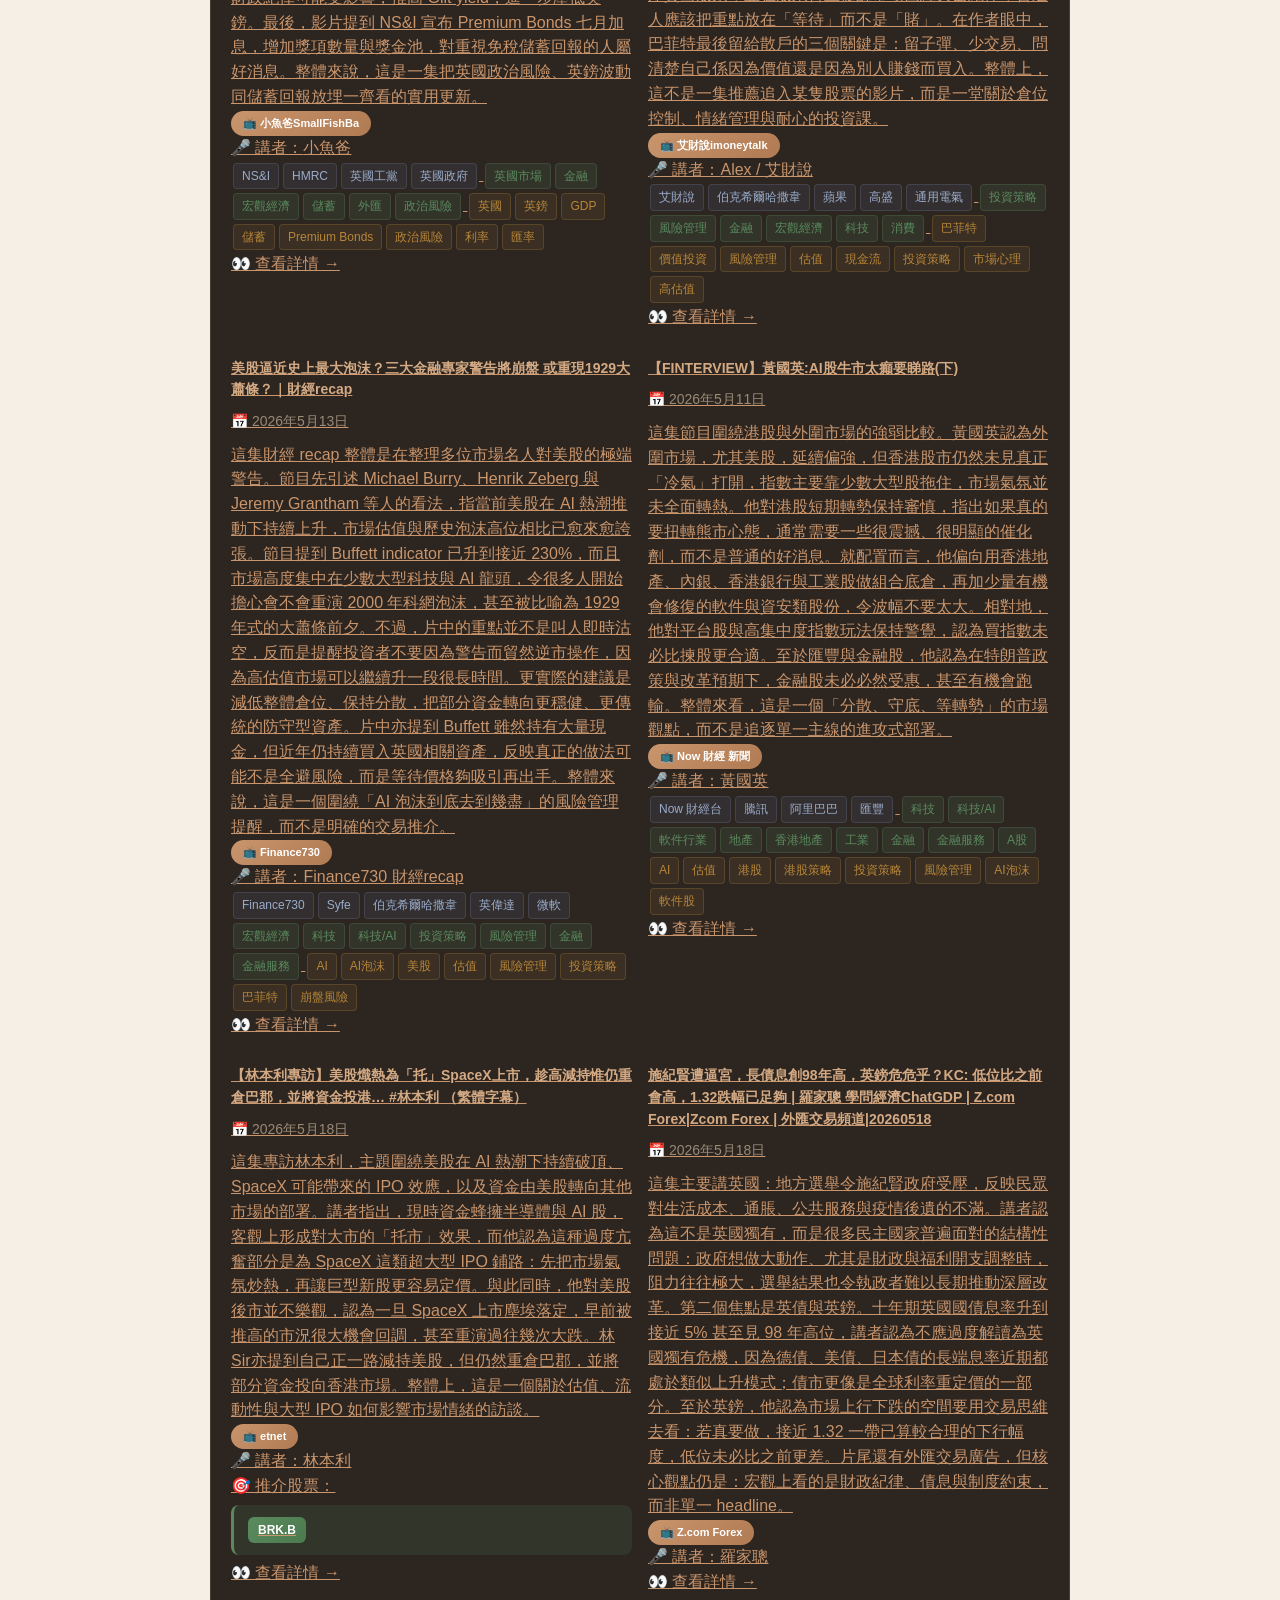
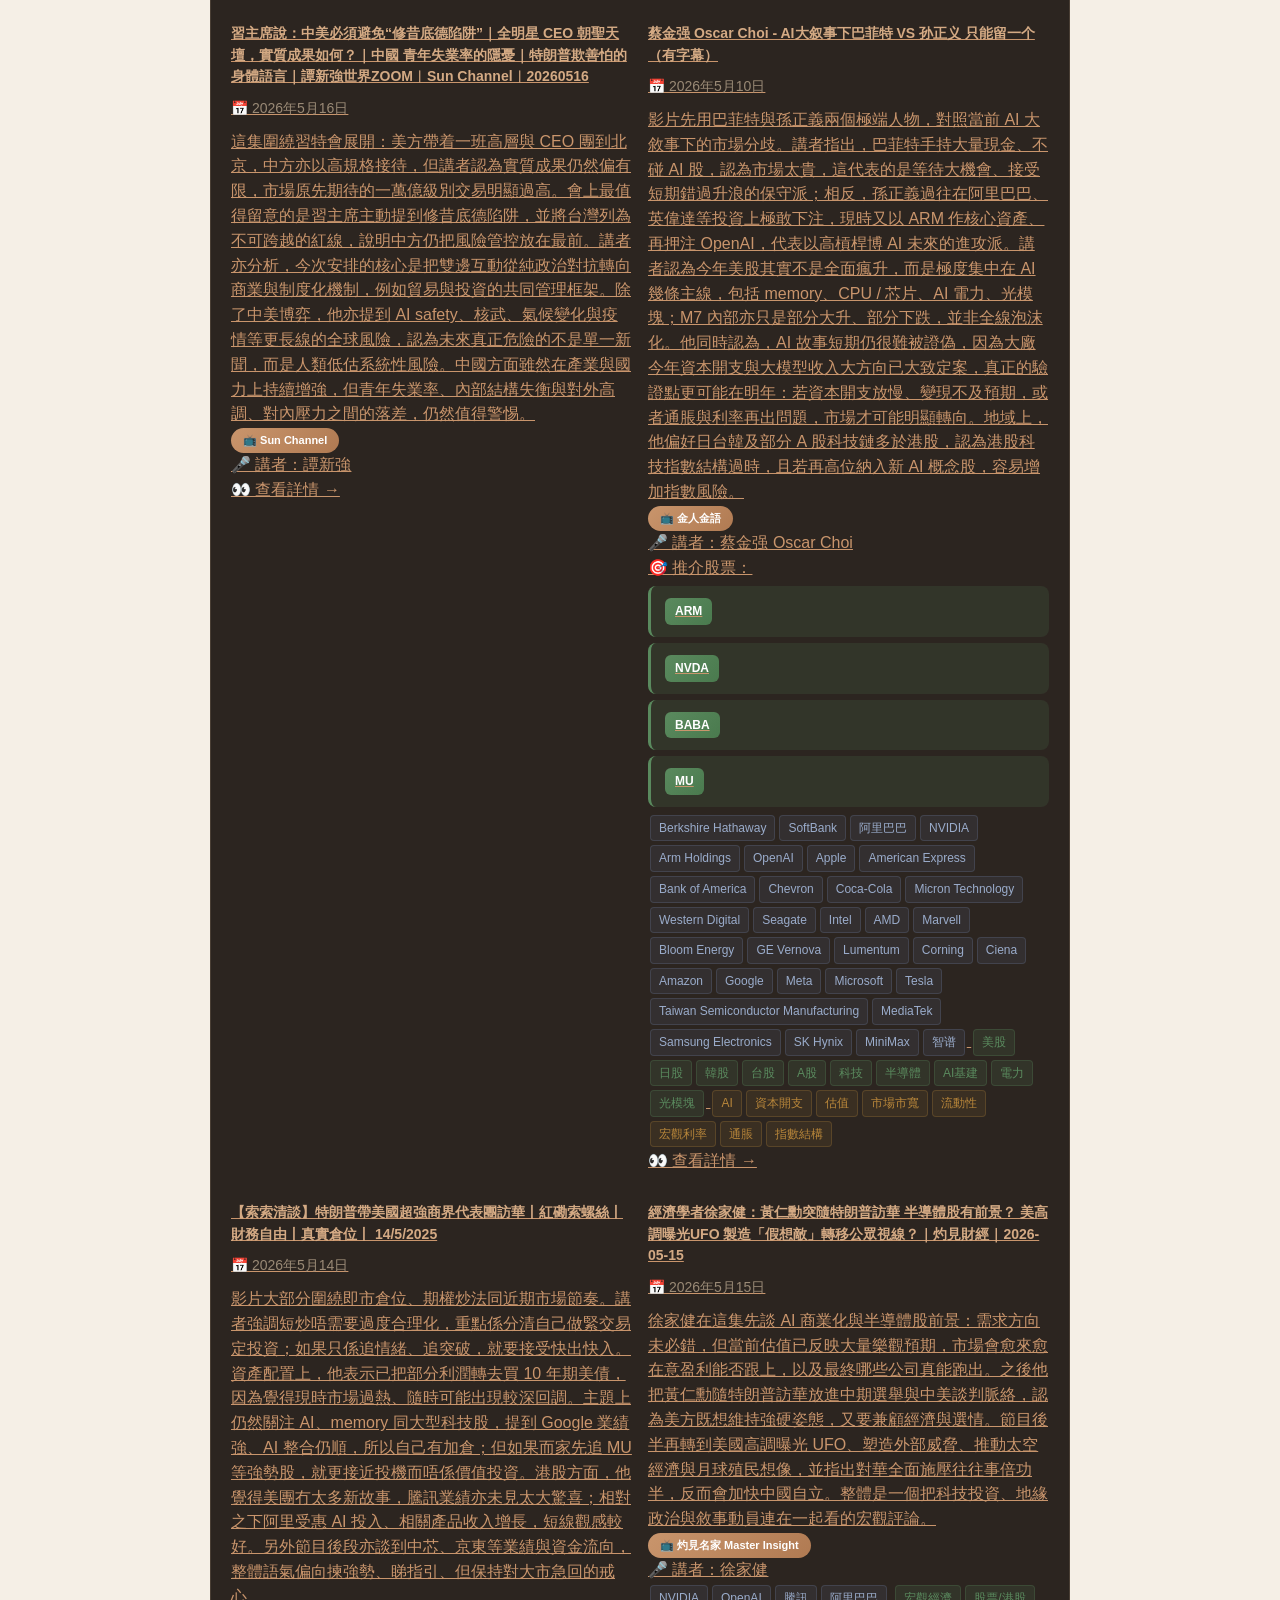
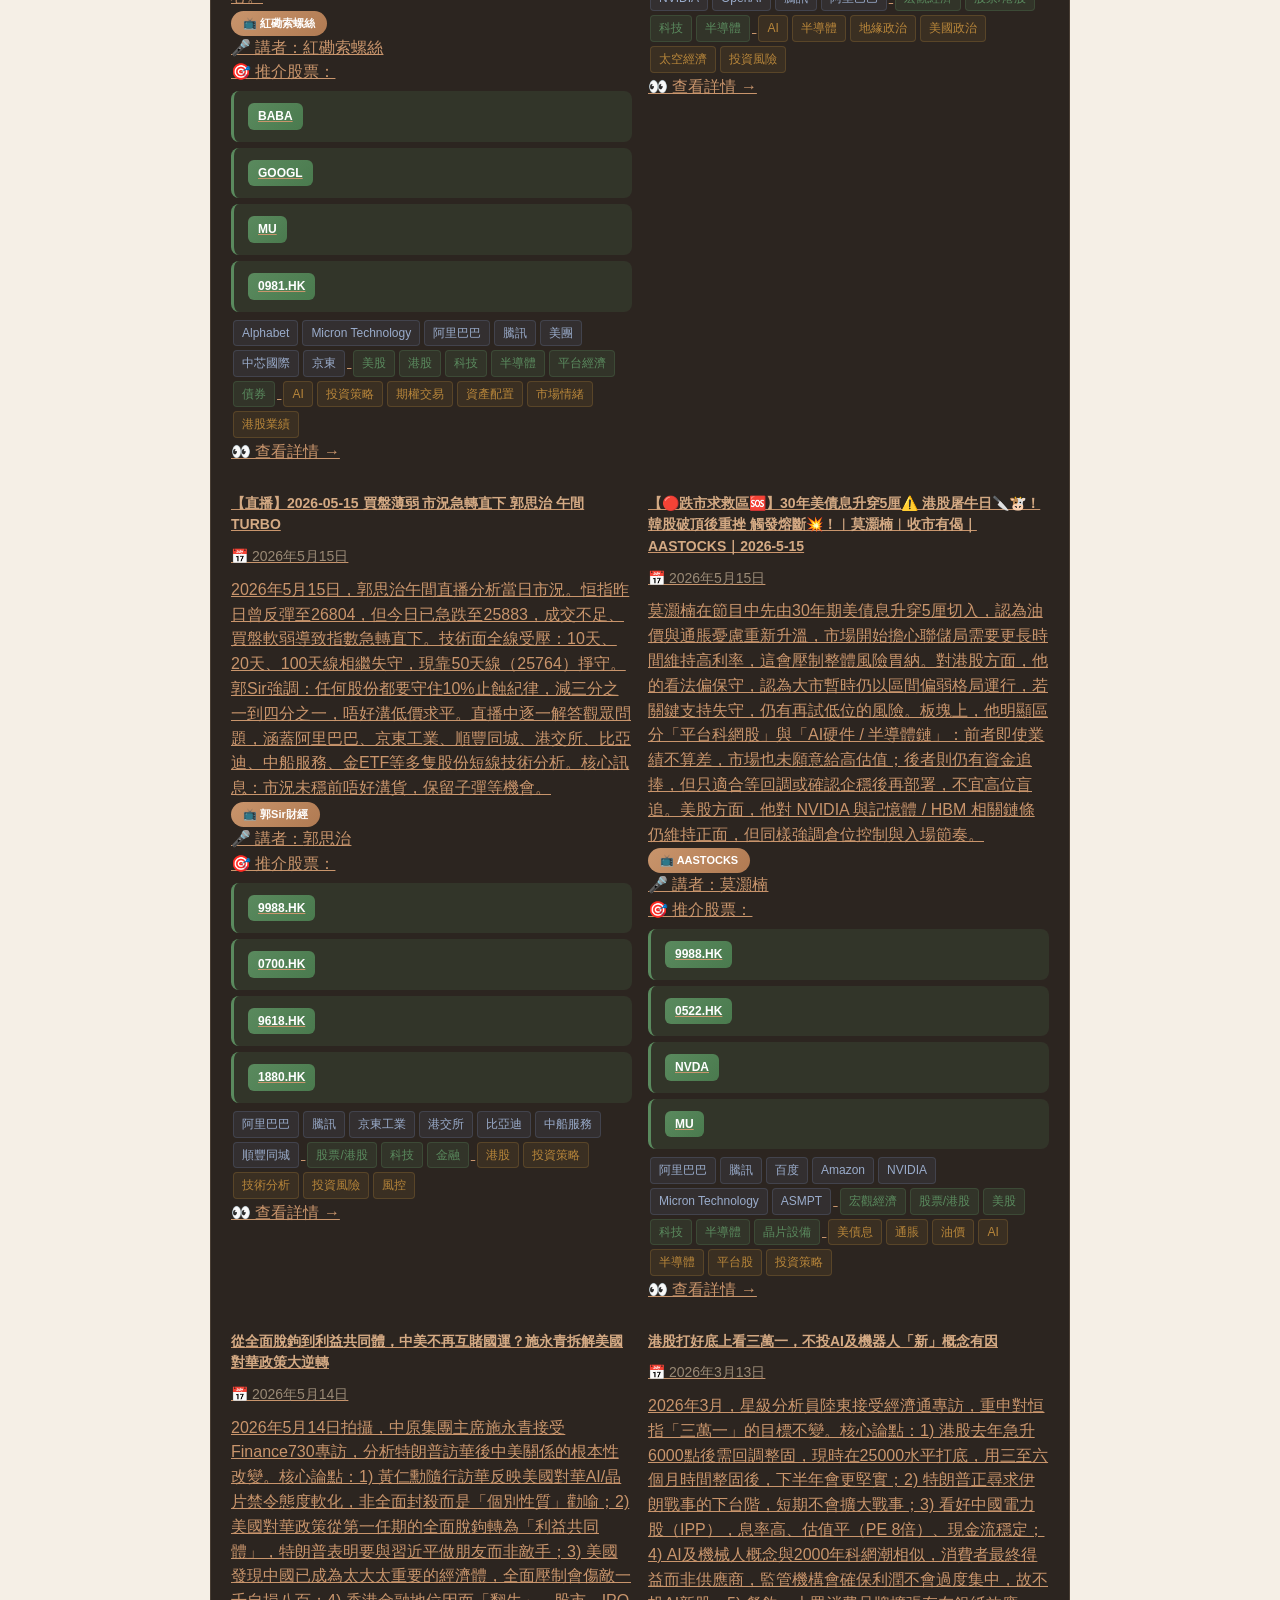
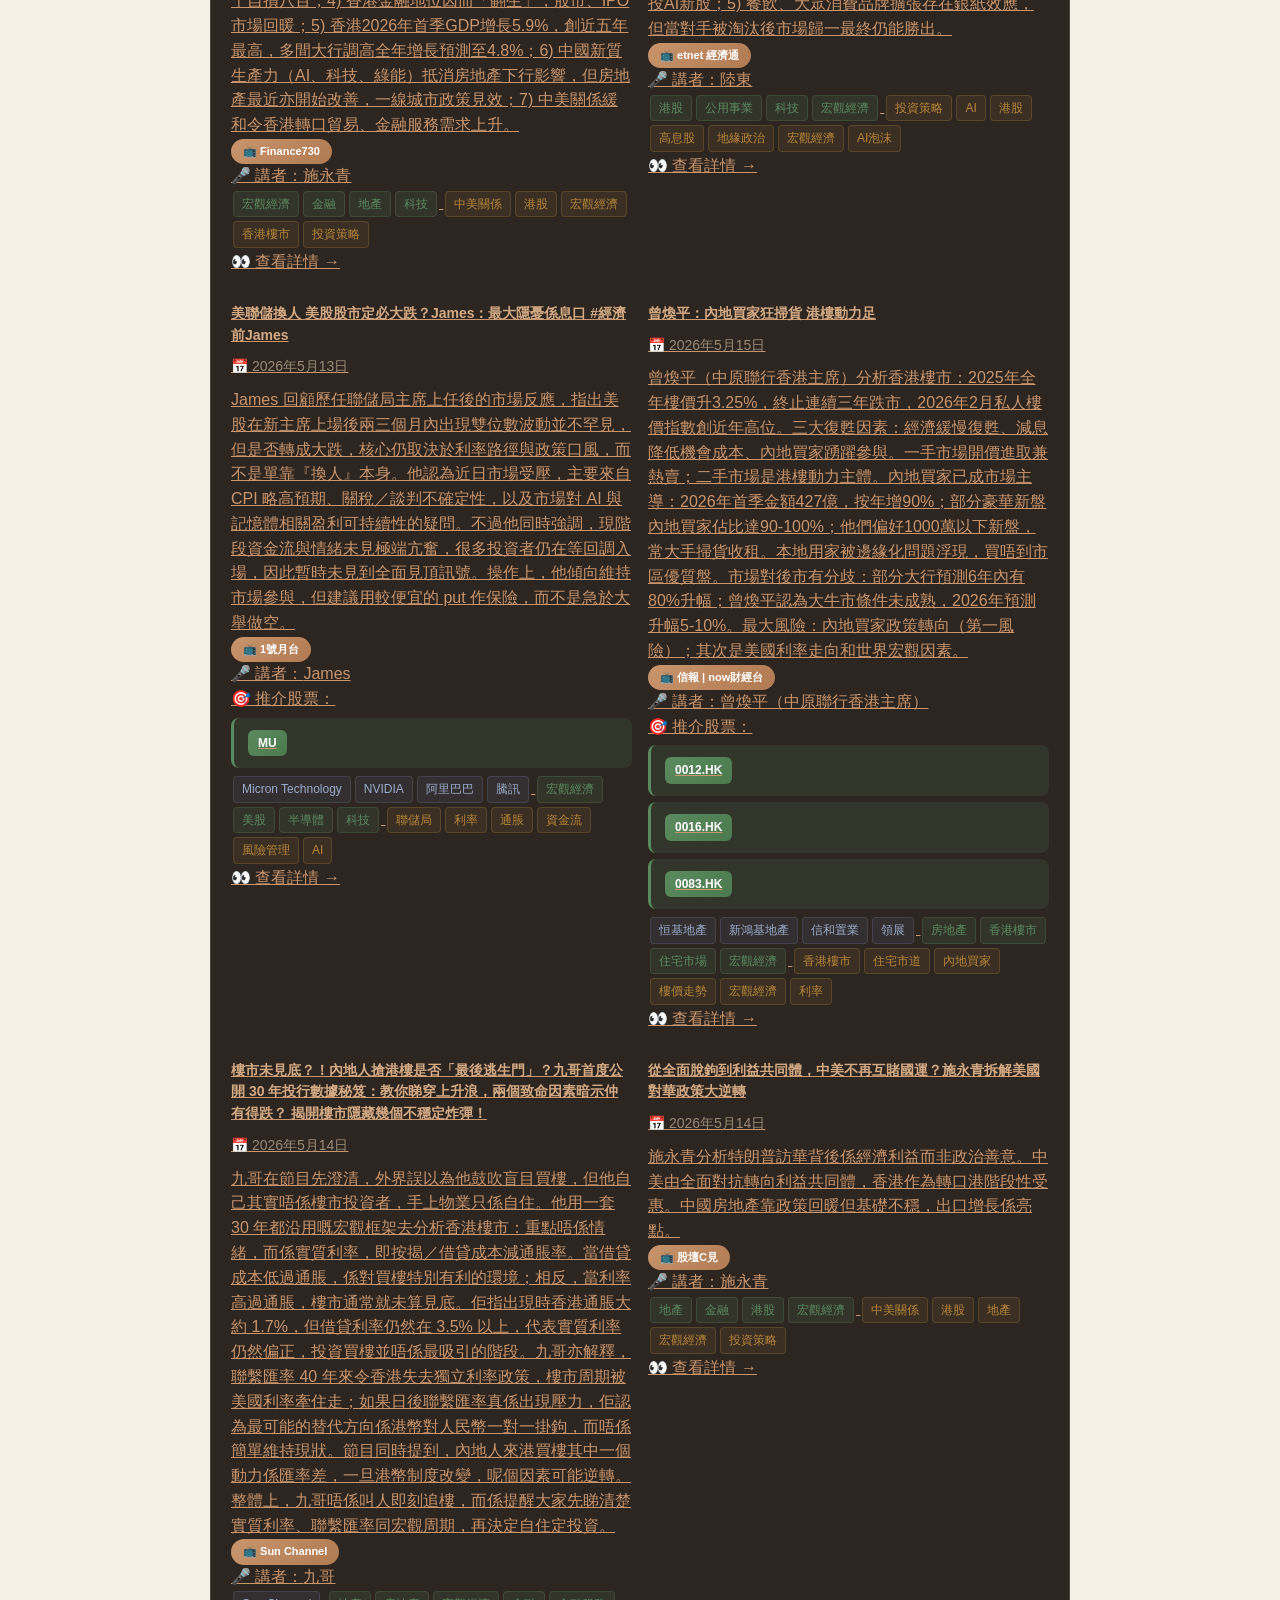
<file: library.html>
<!DOCTYPE html>
<html lang="zh-HK">
<head>
  <meta charset="UTF-8">
  <meta name="viewport" content="width=device-width, initial-scale=1.0">
  <title>知識庫 - VINEST</title>
  <link rel="preconnect" href="https://fonts.googleapis.com">
  <link rel="preconnect" href="https://fonts.gstatic.com" crossorigin>
  <link href="https://fonts.googleapis.com/css2?family=Playfair+Display:wght@400;600;700&display=swap" rel="stylesheet">
  <link rel="stylesheet" href="styles.css?v=23">
</head>
<body>
  <div class="container">
    <header>
      <h1><a href="index.html">🧠 VINEST 投資知識庫</a></h1>
      <nav>
        <a href="index.html">首頁</a>
        <a href="library.html" class="active">知識庫</a>
        <a href="#" onclick="openAddModal()">新增筆記</a>
      </nav>
    </header>

    <div class="search-bar">
      <input type="text" id="searchInput" placeholder="搜尋公司、行業、主題、關鍵詞..." oninput="handleSearch()">
      <select id="companyFilter" onchange="handleSearch()">
        <option value="">全部公司</option>
      </select>
      <select id="sectorFilter" onchange="handleSearch()">
        <option value="">全部行業</option>
      </select>
      <select id="themeFilter" onchange="handleSearch()">
        <option value="">全部主題</option>
      </select>
      <select id="typeFilter" onchange="handleSearch()">
        <option value="">全部類型</option>
        <option value="youtube">YouTube</option>
        <option value="pdf">PDF</option>
        <option value="report">報告</option>
        <option value="note">筆記</option>
      </select>
      <select id="sortFilter" onchange="handleSearch()">
        <option value="date">最新日期</option>
        <option value="updated">最近更新</option>
      </select>
    </div>

    <div class="section">
      <div class="card-grid" id="entriesGrid"></div>
    </div>
  </div>

  <div class="modal-overlay" id="addModal">
    <div class="modal">
      <h2>➕ 新增知識筆記</h2>
      <form id="addForm" onsubmit="handleAdd(event)">
        <div class="form-group">
          <label>標題 *</label>
          <input type="text" name="title" required>
        </div>
        <div class="form-group">
          <label>來源名稱</label>
          <input type="text" name="source_name" placeholder="例如：YouTube 頻道名">
        </div>
        <div class="form-group">
          <label>來源 URL</label>
          <input type="url" name="source_url" placeholder="https://...">
        </div>
        <div class="form-group">
          <label>來源類型</label>
          <select name="source_type">
            <option value="youtube">YouTube</option>
            <option value="note">筆記</option>
            <option value="report">報告</option>
            <option value="pdf">PDF</option>
          </select>
        </div>
        <div class="form-group">
          <label>日期</label>
          <input type="date" name="date" id="dateInput">
        </div>
        <div class="form-group">
          <label>簡短摘要 (140字以內)</label>
          <textarea name="summary_short" rows="2"></textarea>
        </div>
        <div class="form-group">
          <label>詳細摘要</label>
          <textarea name="summary_long" rows="4"></textarea>
        </div>
        <div class="form-group">
          <label>公司 (逗號分隔)</label>
          <input type="text" name="companies" placeholder="Tesla, NVIDIA">
        </div>
        <div class="form-group">
          <label>行業 (逗號分隔)</label>
          <input type="text" name="sectors" placeholder="科技, 半導體">
        </div>
        <div class="form-group">
          <label>主題 (逗號分隔)</label>
          <input type="text" name="themes" placeholder="AI, 估值">
        </div>
        <div class="form-group">
          <label>看好論點 (每行一點)</label>
          <textarea name="bull_points" rows="3"></textarea>
        </div>
        <div class="form-group">
          <label>看淡論點 (每行一點)</label>
          <textarea name="bear_points" rows="3"></textarea>
        </div>
        <div class="form-group">
          <label>催化劑 (每行一點)</label>
          <textarea name="catalysts" rows="2"></textarea>
        </div>
        <div class="form-group">
          <label>風險 (每行一點)</label>
          <textarea name="risks" rows="2"></textarea>
        </div>
        <div class="form-group">
          <label>個人備註</label>
          <textarea name="notes" rows="2"></textarea>
        </div>
        <div class="modal-actions">
          <button type="button" class="btn btn-secondary" onclick="closeAddModal()">取消</button>
          <button type="submit" class="btn">儲存</button>
        </div>
      </form>
    </div>
  </div>

  <script src="app.v22.js"></script>
  <script>
    document.getElementById('dateInput').value = new Date().toISOString().split('T')[0];

    async function init() {
      const data = await loadData();
      const params = getParams();

      // Populate filters
      const companies = [...new Set(data.entries.flatMap(e => e.companies || []))].sort();
      const sectors = [...new Set(data.entries.flatMap(e => e.sectors || []))].sort();
      const themes = [...new Set(data.entries.flatMap(e => e.themes || []))].sort();

      document.getElementById('companyFilter').innerHTML = '<option value="">全部公司</option>' + 
        companies.map(c => `<option value="${esc(c)}">${esc(c)}</option>`).join('');
      document.getElementById('sectorFilter').innerHTML = '<option value="">全部行業</option>' + 
        sectors.map(s => `<option value="${esc(s)}">${esc(s)}</option>`).join('');
      document.getElementById('themeFilter').innerHTML = '<option value="">全部主題</option>' + 
        themes.map(t => `<option value="${esc(t)}">${esc(t)}</option>`).join('');

      // Set filter values from URL
      if (params.search) document.getElementById('searchInput').value = params.search;
      if (params.company) document.getElementById('companyFilter').value = params.company;
      if (params.sector) document.getElementById('sectorFilter').value = params.sector;
      if (params.theme) document.getElementById('themeFilter').value = params.theme;
      if (params.type) document.getElementById('typeFilter').value = params.type;

      renderEntries();
    }

    async function renderEntries() {
      const data = await loadData(); // cached
      const params = getParams();
      
      let entries = data.entries || [];
      
      // Apply filters
      if (params.search) {
        entries = searchEntries(entries, params.search);
      }
      entries = filterEntries(entries, {
        company: document.getElementById('companyFilter').value,
        sector: document.getElementById('sectorFilter').value,
        theme: document.getElementById('themeFilter').value,
        source: new URLSearchParams(window.location.search).get('type') || ''
      });
      entries = sortEntries(entries, document.getElementById('sortFilter').value);

      const grid = document.getElementById('entriesGrid');
      if (entries.length === 0) {
        grid.innerHTML = '<div class="empty-state">暫無筆記</div>';
      } else {
        grid.innerHTML = entries.map(e => VINEST.entryCardHTML(e)).join('');
      }
    }

    function handleSearch() {
      const q = document.getElementById('searchInput').value;
      const company = document.getElementById('companyFilter').value;
      const sector = document.getElementById('sectorFilter').value;
      const theme = document.getElementById('themeFilter').value;
      const type = document.getElementById('typeFilter').value;
      const sort = document.getElementById('sortFilter').value;
      
      const url = new URL(window.location.href);
      url.searchParams.set('q', q);
      // Always set filters (empty string removes param)
      url.searchParams.set('company', company);
      url.searchParams.set('sector', sector);
      url.searchParams.set('theme', theme);
      url.searchParams.set('type', type);
      url.searchParams.set('sort', sort);
      window.location.href = url.toString();
    }

    function openAddModal() {
      document.getElementById('addModal').classList.add('active');
    }
    function closeAddModal() {
      document.getElementById('addModal').classList.remove('active');
    }

    async function handleAdd(e) {
      e.preventDefault();
      const form = e.target;
      const formData = new FormData(form);
      
      const entry = {
        id: 'ent-' + Date.now(),
        title: formData.get('title'),
        source_name: formData.get('source_name'),
        source_url: formData.get('source_url'),
        source_type: formData.get('source_type'),
        date: formData.get('date'),
        summary_short: formData.get('summary_short'),
        summary_long: formData.get('summary_long'),
        companies: formData.get('companies') ? formData.get('companies').split(',').map(s => s.trim()).filter(Boolean) : [],
        sectors: formData.get('sectors') ? formData.get('sectors').split(',').map(s => s.trim()).filter(Boolean) : [],
        themes: formData.get('themes') ? formData.get('themes').split(',').map(s => s.trim()).filter(Boolean) : [],
        bull_points: formData.get('bull_points') ? formData.get('bull_points').split('\n').map(s => s.trim()).filter(Boolean) : [],
        bear_points: formData.get('bear_points') ? formData.get('bear_points').split('\n').map(s => s.trim()).filter(Boolean) : [],
        catalysts: formData.get('catalysts') ? formData.get('catalysts').split('\n').map(s => s.trim()).filter(Boolean) : [],
        risks: formData.get('risks') ? formData.get('risks').split('\n').map(s => s.trim()).filter(Boolean) : [],
        notes: formData.get('notes'),
        created_at: new Date().toISOString(),
        updated_at: new Date().toISOString()
      };

      const key = 'vinest-kb-entries';
      const existing = JSON.parse(localStorage.getItem(key) || '[]');
      existing.unshift(entry);
      localStorage.setItem(key, JSON.stringify(existing));

      closeAddModal();
      alert('已儲存！');
      window.location.reload();
    }

    init();
  </script>
</body>
</html>
</file>
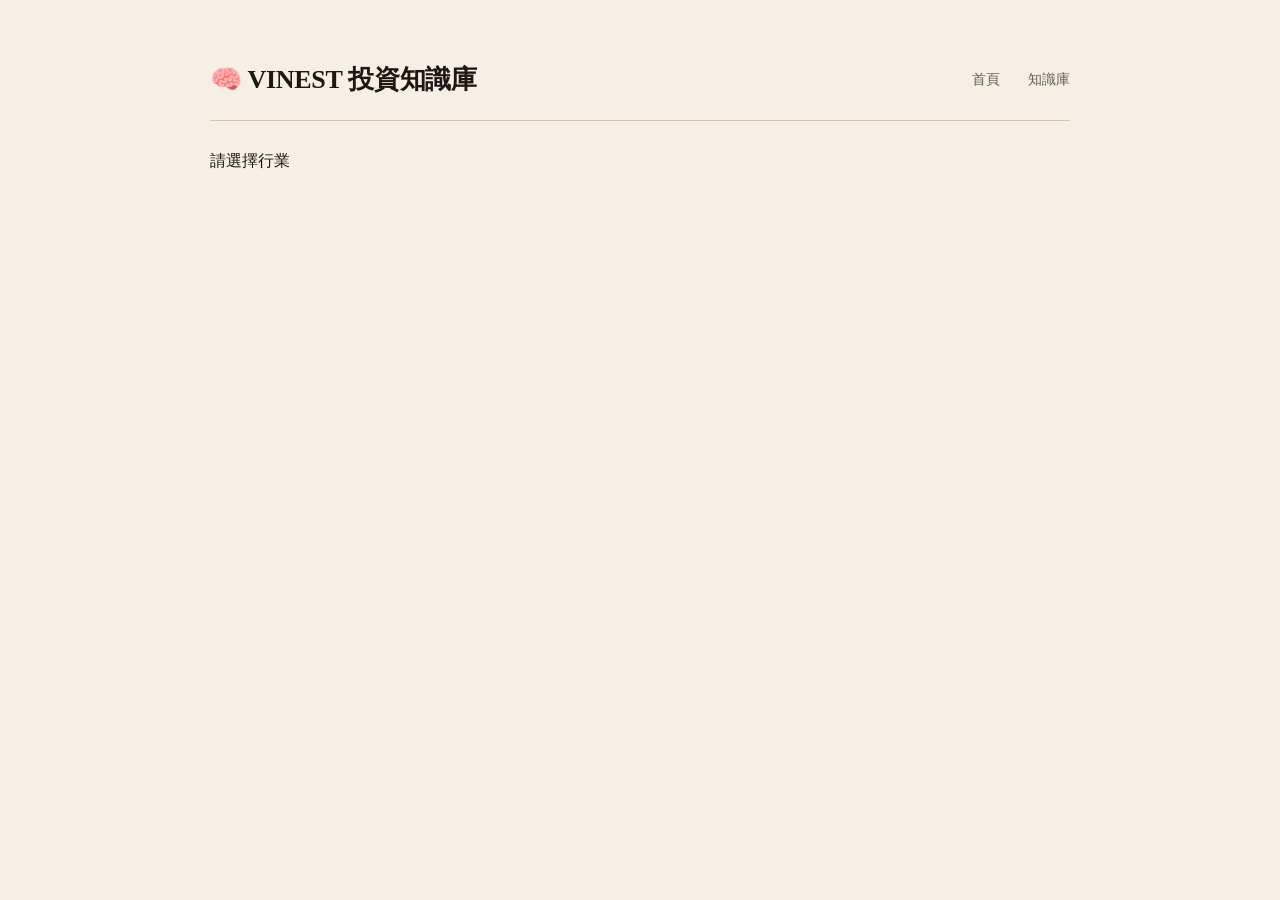
<file: sector.html>
<!DOCTYPE html>
<html lang="zh-HK">
<head>
  <meta charset="UTF-8">
  <meta name="viewport" content="width=device-width, initial-scale=1.0">
  <title>行業詳情 - VINEST</title>
  <link rel="preconnect" href="https://fonts.googleapis.com">
  <link rel="preconnect" href="https://fonts.gstatic.com" crossorigin>
  <link href="https://fonts.googleapis.com/css2?family=Playfair+Display:wght@400;600;700&display=swap" rel="stylesheet">
  <link rel="stylesheet" href="styles.css?v=23">
</head>
<body>
  <div class="container">
    <header>
      <h1><a href="index.html">🧠 VINEST 投資知識庫</a></h1>
      <nav>
        <a href="index.html">首頁</a>
        <a href="library.html">知識庫</a>
      </nav>
    </header>
    <div id="content"><div class="empty-state">載入中...</div></div>
  </div>
  <script src="app.v22.js"></script>
  <script>
    async function init() {
      const data = await loadData();
      const params = getParams();
      const sectorName = params.sector;
      if (!sectorName) { document.getElementById('content').innerHTML = '<div class="empty-state">請選擇行業</div>'; return; }

      const entries = data.entries.filter(e => (e.sectors||[]).some(s => s.toLowerCase() === sectorName.toLowerCase()));
      if (!entries.length) { document.getElementById('content').innerHTML = `<div class="empty-state">暫無關於 ${esc(sectorName)} 既筆記</div>`; return; }

      const allCompanies = [...new Set(entries.flatMap(e => e.companies || []))];
      const allBull = [...new Set(entries.flatMap(e => e.bull_points || []))];
      const allBear = [...new Set(entries.flatMap(e => e.bear_points || []))];
      const allThemes = [...new Set(entries.flatMap(e => e.themes || []))];

      document.getElementById('content').innerHTML = `
        <div class="detail-header">
          <h1>📊 ${esc(sectorName)}</h1>
          <div class="meta"><span>📊 ${entries.length} 條相關筆記</span></div>
        </div>
        <div class="detail-section">
          <h3>🏢 相關公司</h3>
          <div class="tags-display">${allCompanies.map(c => `<span class="tag company" onclick="window.location.href='company.html?company=${encodeURIComponent(c)}'">${esc(c)}</span>`).join('')}</div>
        </div>
        <div class="detail-section">
          <h3>🎯 相關主題</h3>
          <div class="tags-display">${allThemes.map(t => `<span class="tag theme" onclick="window.location.href='theme.html?theme=${encodeURIComponent(t)}'">${esc(t)}</span>`).join('')}</div>
        </div>
        <div class="points-grid">
          ${allBull.length ? `<div class="point-card bull"><h4>✅ 看好論點</h4><ul>${allBull.map(p => `<li>${esc(p)}</li>`).join('')}</ul></div>` : ''}
          ${allBear.length ? `<div class="point-card bear"><h4>❌ 看淡論點</h4><ul>${allBear.map(p => `<li>${esc(p)}</li>`).join('')}</ul></div>` : ''}
        </div>
        <div class="related-section">
          <h3>📝 相關筆記</h3>
          <div class="card-grid">${entries.map(e => VINEST.entryCardHTML(e)).join('')}</div>
        </div>
      `;
    }
    init();
  </script>
</body>
</html>
</file>
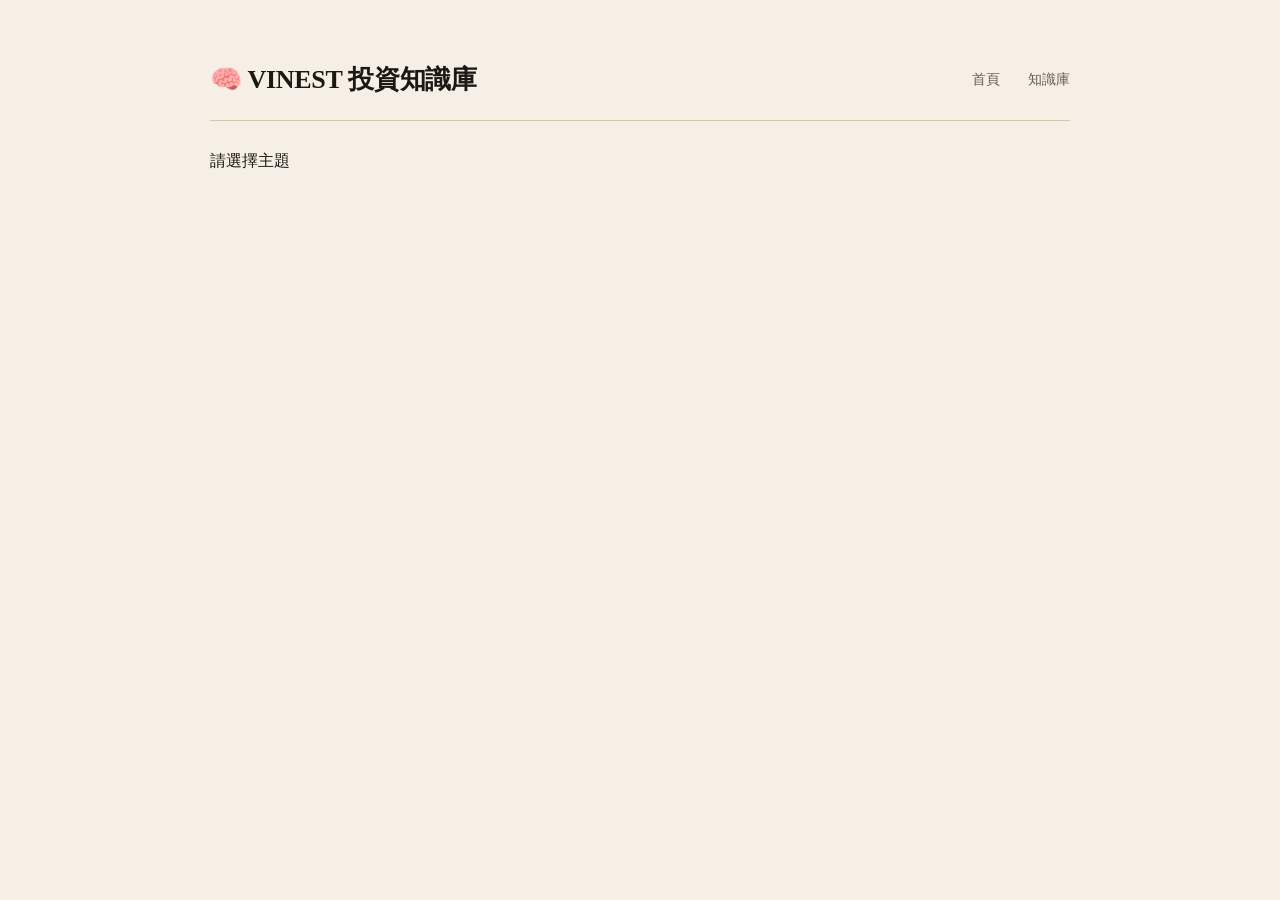
<file: theme.html>
<!DOCTYPE html>
<html lang="zh-HK">
<head>
  <meta charset="UTF-8">
  <meta name="viewport" content="width=device-width, initial-scale=1.0">
  <title>主題詳情 - VINEST</title>
  <link rel="preconnect" href="https://fonts.googleapis.com">
  <link rel="preconnect" href="https://fonts.gstatic.com" crossorigin>
  <link href="https://fonts.googleapis.com/css2?family=Playfair+Display:wght@400;600;700&display=swap" rel="stylesheet">
  <link rel="stylesheet" href="styles.css?v=23">
</head>
<body>
  <div class="container">
    <header>
      <h1><a href="index.html">🧠 VINEST 投資知識庫</a></h1>
      <nav>
        <a href="index.html">首頁</a>
        <a href="library.html">知識庫</a>
      </nav>
    </header>
    <div id="content"><div class="empty-state">載入中...</div></div>
  </div>
  <script src="app.v22.js"></script>
  <script>
    async function init() {
      const data = await loadData();
      const params = getParams();
      const themeName = params.theme;
      if (!themeName) { document.getElementById('content').innerHTML = '<div class="empty-state">請選擇主題</div>'; return; }

      const entries = data.entries.filter(e => (e.themes||[]).some(t => t.toLowerCase() === themeName.toLowerCase()));
      if (!entries.length) { document.getElementById('content').innerHTML = `<div class="empty-state">暫無關於 ${esc(themeName)} 既筆記</div>`; return; }

      const allCompanies = [...new Set(entries.flatMap(e => e.companies || []))];
      const allSectors = [...new Set(entries.flatMap(e => e.sectors || []))];
      const allBull = [...new Set(entries.flatMap(e => e.bull_points || []))];
      const allBear = [...new Set(entries.flatMap(e => e.bear_points || []))];

      document.getElementById('content').innerHTML = `
        <div class="detail-header">
          <h1>🎯 ${esc(themeName)}</h1>
          <div class="meta"><span>📝 ${entries.length} 條相關筆記</span></div>
        </div>
        <div class="detail-section">
          <h3>🏢 相關公司</h3>
          <div class="tags-display">${allCompanies.map(c => `<span class="tag company" onclick="window.location.href='company.html?company=${encodeURIComponent(c)}'">${esc(c)}</span>`).join('')}</div>
        </div>
        <div class="detail-section">
          <h3>📊 相關行業</h3>
          <div class="tags-display">${allSectors.map(s => `<span class="tag sector" onclick="window.location.href='sector.html?sector=${encodeURIComponent(s)}'">${esc(s)}</span>`).join('')}</div>
        </div>
        <div class="points-grid">
          ${allBull.length ? `<div class="point-card bull"><h4>✅ 看好論點</h4><ul>${allBull.map(p => `<li>${esc(p)}</li>`).join('')}</ul></div>` : ''}
          ${allBear.length ? `<div class="point-card bear"><h4>❌ 看淡論點</h4><ul>${allBear.map(p => `<li>${esc(p)}</li>`).join('')}</ul></div>` : ''}
        </div>
        <div class="related-section">
          <h3>📝 相關筆記</h3>
          <div class="card-grid">${entries.map(e => VINEST.entryCardHTML(e)).join('')}</div>
        </div>
      `;
    }
    init();
  </script>
</body>
</html>
</file>
<file: styles.css>
/* ============================
   VINEST · Warm Professional Theme
   暖色系專業風 · Amber Gold on Cream
   ============================ */

:root {
  /* Warm cream background */
  --bg-primary: #F5EFE6;
  --bg-secondary: #EBE3D5;
  --bg-card: #2C2520;
  --bg-card-alt: #3A3028;
  --border: #D4C4B0;
  --border-card: #4A3F35;

  /* Warm text hierarchy */
  --text-primary: #1C1814;
  --text-secondary: #6B5D4D;
  --text-muted: #9A8A76;
  --text-on-dark: #F0E8DC;

  /* Amber gold accent */
  --accent: #C9956C;
  --accent-hover: #B07A52;
  --accent-soft: #D4AA84;
  --accent-glow: rgba(201, 149, 108, 0.18);

  /* Semantic colors */
  --success: #5A8A5E;
  --success-light: rgba(90, 138, 94, 0.15);
  --danger: #A0524A;
  --danger-light: rgba(160, 82, 74, 0.12);
  --warning: #B8863A;
  --warning-light: rgba(184, 134, 58, 0.12);
  --info: #6B7FA3;

  /* Typography */
  --font-display: "Palatino Linotype", "Book Antiqua", Palatino, Georgia, serif;
  --font-body: -apple-system, BlinkMacSystemFont, "Segoe UI", Roboto, sans-serif;
}

* { box-sizing: border-box; margin: 0; padding: 0; }

body {
  font-family: var(--font-body);
  background: var(--bg-primary);
  color: var(--text-primary);
  line-height: 1.55;
  min-height: 100vh;
}

.container { max-width: 1200px; margin: 0 auto; padding: 24px 20px; }

/* ─── HEADER ─── */
header {
  display: flex;
  justify-content: space-between;
  align-items: center;
  padding: 16px 0 20px;
  border-bottom: 1px solid var(--border);
  margin-bottom: 28px;
}
header h1 {
  font-size: 26px;
  font-family: var(--font-display);
  color: var(--text-primary);
  letter-spacing: -0.3px;
}
header h1 a {
  color: var(--text-primary);
  text-decoration: none;
}
header nav { display: flex; gap: 28px; }
header nav a {
  color: var(--text-secondary);
  text-decoration: none;
  font-size: 14px;
  font-weight: 500;
  transition: color 0.2s;
}
header nav a:hover, header nav a.active { color: var(--accent); }

/* ─── SEARCH BAR ─── */
.search-bar {
  display: flex;
  gap: 12px;
  margin-bottom: 28px;
}
.search-bar input, .search-bar select {
  padding: 13px 18px;
  background: var(--bg-secondary);
  border: 1.5px solid var(--border);
  border-radius: 10px;
  color: var(--text-primary);
  font-size: 14px;
  transition: border-color 0.2s, box-shadow 0.2s;
}
.search-bar input { flex: 1; }
.search-bar input::placeholder { color: var(--text-muted); }
.search-bar input:focus {
  outline: none;
  border-color: var(--accent);
  box-shadow: 0 0 0 3px var(--accent-glow);
}
.search-bar select { cursor: pointer; }

/* ─── KPI GRID ─── */
.kpi-grid {
  display: grid;
  grid-template-columns: repeat(4, 1fr);
  gap: 16px;
  margin-bottom: 36px;
}
.kpi-card {
  background: var(--bg-card);
  border: 1px solid var(--border-card);
  border-radius: 14px;
  padding: 22px 18px;
  text-align: center;
  transition: transform 0.2s, box-shadow 0.2s;
}
.kpi-card:hover {
  transform: translateY(-2px);
  box-shadow: 0 6px 20px rgba(44, 37, 32, 0.15);
}
.kpi-card label {
  display: block;
  color: var(--text-muted);
  font-size: 11px;
  text-transform: uppercase;
  letter-spacing: 0.6px;
  margin-bottom: 10px;
}
.kpi-card strong {
  display: block;
  font-size: 32px;
  font-weight: 700;
  font-family: var(--font-display);
  color: var(--accent);
  line-height: 1;
}

/* ─── SECTIONS ─── */
.section { margin-bottom: 36px; }
.section h2 {
  font-size: 18px;
  font-family: var(--font-display);
  margin-bottom: 18px;
  color: var(--text-primary);
  display: flex;
  align-items: center;
  gap: 10px;
}

/* ─── CARD GRID ─── */
.card-grid {
  display: grid;
  grid-template-columns: repeat(auto-fill, minmax(300px, 1fr));
  gap: 16px;
}

/* ─── ENTRY CARD ─── */
.entry-card {
  background: var(--bg-card);
  border: 1px solid var(--border-card);
  border-radius: 14px;
  padding: 20px;
  cursor: pointer;
  transition: all 0.25s ease;
}
.entry-card:hover {
  border-color: var(--accent);
  transform: translateY(-3px);
  box-shadow: 0 8px 24px rgba(44, 37, 32, 0.2), 0 0 0 1px var(--accent-glow);
}
.entry-card h3 {
  font-size: 16px;
  font-family: var(--font-display);
  margin-bottom: 8px;
  line-height: 1.4;
  color: var(--text-on-dark);
}
.entry-card .meta {
  display: flex;
  align-items: center;
  gap: 8px;
  font-size: 12px;
  color: var(--text-muted);
  margin-bottom: 12px;
}
.entry-card .summary {
  font-size: 13px;
  color: #B8A898;
  margin: 8px 0 14px;
  line-height: 1.6;
  display: -webkit-box;
  -webkit-line-clamp: 2;
  -webkit-box-orient: vertical;
  overflow: hidden;
}
.entry-card .tags { display: flex; flex-wrap: wrap; gap: 6px; }
.entry-card .view-more {
  margin-top: 12px;
  padding-top: 12px;
  border-top: 1px solid var(--border-card);
  font-size: 13px;
  color: var(--accent);
  font-weight: 500;
}
.entry-card .entry-extra { font-size: 12px; color: var(--text-muted); margin: 6px 0; }
.entry-card .entry-extra .label { color: var(--accent); font-weight: 600; }

/* ─── ENTITY CARD ─── */
.entity-card {
  background: var(--bg-card);
  border: 1px solid var(--border-card);
  border-radius: 14px;
  padding: 20px;
  cursor: pointer;
  transition: all 0.25s ease;
}
.entity-card:hover {
  border-color: var(--accent-soft);
  transform: translateY(-2px);
  box-shadow: 0 6px 18px rgba(44, 37, 32, 0.15);
}
.entity-card h3 {
  font-size: 17px;
  font-family: var(--font-display);
  color: var(--text-on-dark);
  margin-bottom: 8px;
}
.entity-card .count {
  font-size: 12px;
  color: var(--accent-soft);
  font-weight: 600;
}
.entity-card .ticker { color: var(--accent); font-weight: 600; }

/* ─── TAGS ─── */
.tag {
  display: inline-block;
  padding: 4px 10px;
  background: rgba(201, 149, 108, 0.1);
  border: 1px solid rgba(201, 149, 108, 0.25);
  border-radius: 999px;
  font-size: 11px;
  color: var(--accent-soft);
  transition: background 0.2s;
}
.tag:hover { background: rgba(201, 149, 108, 0.2); color: var(--accent); }
.tag.company { background: rgba(107, 127, 163, 0.12); border-color: rgba(107, 127, 163, 0.25); color: #9AACCB; }
.tag.sector { background: var(--success-light); border-color: rgba(90, 138, 94, 0.25); color: var(--success); }
.tag.theme { background: rgba(184, 134, 58, 0.1); border-color: rgba(184, 134, 58, 0.25); color: var(--warning); }

/* ─── BUTTONS ─── */
.btn {
  display: inline-flex;
  align-items: center;
  gap: 6px;
  padding: 11px 20px;
  background: var(--accent);
  color: #fff;
  border: none;
  border-radius: 10px;
  cursor: pointer;
  font-size: 14px;
  font-weight: 600;
  text-decoration: none;
  transition: background 0.2s, transform 0.15s;
}
.btn:hover {
  background: var(--accent-hover);
  transform: translateY(-1px);
}
.btn-secondary { background: var(--bg-card-alt); border: 1px solid var(--border-card); }
.btn-danger { background: var(--danger); }

/* ─── CHANNEL BADGE ─── */
.channel-badge {
  display: inline-block;
  padding: 4px 12px;
  background: linear-gradient(135deg, var(--accent), var(--accent-hover));
  color: white;
  border-radius: 999px;
  font-size: 11px;
  font-weight: 600;
}
.channel-badge-large {
  margin: 10px 0 14px 0;
}
.channel-badge-large span {
  display: inline-block;
  padding: 5px 14px;
  background: linear-gradient(135deg, var(--accent), var(--accent-hover));
  color: white;
  border-radius: 999px;
  font-size: 13px;
  font-weight: 600;
}

/* ─── STOCK RECOMMEND ─── */
.stock-recommend {
  display: flex;
  align-items: flex-start;
  gap: 8px;
  margin: 6px 0;
  padding: 8px 10px;
  background: var(--success-light);
  border-radius: 8px;
  border-left: 3px solid var(--success);
}
.stock-recommend .stock-tag {
  flex-shrink: 0;
  padding: 4px 10px;
  background: linear-gradient(135deg, var(--success), #4A7A4E);
  color: white;
  border-radius: 6px;
  font-size: 12px;
  font-weight: 600;
}
.stock-recommend .stock-reason {
  flex: 1;
  font-size: 12px;
  color: var(--text-primary);
  line-height: 1.4;
  padding-left: 8px;
}

/* ─── TARGET TAG ─── */
.target-tag {
  display: inline-block;
  padding: 3px 10px;
  background: var(--success-light);
  color: var(--success);
  border: 1px solid rgba(90, 138, 94, 0.3);
  border-radius: 6px;
  font-size: 11px;
  font-weight: 600;
  margin-right: 5px;
  margin-bottom: 3px;
}

/* ─── DETAIL PAGE ─── */
.detail-header { margin-bottom: 28px; }
.detail-header h1 {
  font-size: 30px;
  font-family: var(--font-display);
  margin-bottom: 14px;
  line-height: 1.3;
  color: var(--text-primary);
}
.detail-header .meta {
  display: flex;
  gap: 16px;
  color: var(--text-secondary);
  font-size: 14px;
  flex-wrap: wrap;
}
.detail-header .source a { color: var(--accent); }

.detail-section { margin-bottom: 24px; }
.detail-section h3 {
  font-size: 15px;
  font-family: var(--font-display);
  margin-bottom: 12px;
  color: var(--text-secondary);
  text-transform: uppercase;
  letter-spacing: 0.4px;
  border-bottom: 1px solid var(--border);
  padding-bottom: 8px;
}
.detail-section p { line-height: 1.75; }
.detail-section ul { padding-left: 20px; }
.detail-section li { margin: 8px 0; line-height: 1.65; }

/* ─── POINTS GRID ─── */
.points-grid {
  display: grid;
  grid-template-columns: 1fr 1fr;
  gap: 16px;
}
.point-card {
  background: var(--bg-card);
  border-radius: 12px;
  padding: 18px;
  border: 1px solid var(--border-card);
}
.point-card h4 {
  font-size: 13px;
  margin-bottom: 12px;
  display: flex;
  align-items: center;
  gap: 8px;
  text-transform: uppercase;
  letter-spacing: 0.4px;
}
.point-card.bull h4 { color: var(--success); }
.point-card.bear h4 { color: var(--danger); }
.point-card.catalyst h4 { color: var(--warning); }
.point-card.risk h4 { color: var(--danger); }
.point-card ul { padding-left: 18px; font-size: 14px; line-height: 1.6; }

/* ─── RELATED ─── */
.related-section { margin-top: 32px; }
.related-section h3 { margin-bottom: 16px; font-family: var(--font-display); }

/* ─── MODAL ─── */
.modal-overlay {
  display: none;
  position: fixed;
  inset: 0;
  background: rgba(28, 24, 20, 0.6);
  backdrop-filter: blur(4px);
  align-items: center;
  justify-content: center;
  z-index: 999;
}
.modal-overlay.active {
  display: flex;
}
.modal {
  background: var(--bg-primary);
  border: 1px solid var(--border);
  border-radius: 16px;
  padding: 28px;
  max-width: 520px;
  width: 90%;
  max-height: 85vh;
  overflow-y: auto;
}
.modal h2 {
  font-family: var(--font-display);
  font-size: 20px;
  margin-bottom: 20px;
  color: var(--text-primary);
}
.modal input, .modal select, .modal textarea {
  width: 100%;
  padding: 11px 14px;
  background: var(--bg-secondary);
  border: 1.5px solid var(--border);
  border-radius: 8px;
  color: var(--text-primary);
  font-size: 14px;
  margin-bottom: 12px;
  transition: border-color 0.2s;
}
.modal input:focus, .modal select:focus, .modal textarea:focus {
  outline: none;
  border-color: var(--accent);
}
.modal textarea { resize: vertical; min-height: 80px; }
.modal .btn-row { display: flex; gap: 10px; margin-top: 16px; }
.modal .close-btn {
  background: var(--bg-secondary);
  border: 1px solid var(--border);
  color: var(--text-secondary);
}
.modal .form-group { margin-bottom: 14px; }
.modal .form-group label {
  display: block;
  font-size: 12px;
  color: var(--text-secondary);
  margin-bottom: 6px;
  text-transform: uppercase;
  letter-spacing: 0.4px;
}

/* ─── DETAIL.HTML INLINE STYLES (keep for compatibility) ─── */
body { background: var(--bg-primary); color: var(--text-primary); padding: 20px; }
.container { max-width: 900px; margin: 0 auto; }
h1 { color: var(--accent); font-family: var(--font-display); }
.meta { color: var(--text-muted); margin: 10px 0; font-size: 14px; }
.section {
  background: var(--bg-card);
  border: 1px solid var(--border-card);
  border-radius: 12px;
  padding: 20px;
  margin: 15px 0;
}
.section h2 {
  color: var(--accent);
  margin-top: 0;
  font-size: 17px;
  font-family: var(--font-display);
  border-bottom: 1px solid var(--border-card);
  padding-bottom: 8px;
}
.section h3 { color: var(--accent-soft); margin: 12px 0 6px; font-size: 14px; }
.stock-tag {
  display: inline-block;
  padding: 5px 12px;
  background: linear-gradient(135deg, var(--success), #4A7A4E);
  color: white;
  border-radius: 6px;
  margin: 4px;
  font-weight: 600;
  font-size: 13px;
}
.stock-reason { display: block; font-size: 12px; color: var(--text-muted); margin-top: 4px; }
a { color: var(--accent); }
.back {
  display: inline-block;
  padding: 10px 20px;
  background: var(--accent);
  color: white;
  text-decoration: none;
  border-radius: 8px;
  margin-bottom: 20px;
  font-weight: 600;
}
ul { padding-left: 20px; line-height: 1.8; }
li { margin: 4px 0; }
.loading { text-align: center; padding: 40px; color: var(--text-muted); }
.tag {
  display: inline-block;
  padding: 3px 8px;
  background: var(--bg-card-alt);
  border: 1px solid var(--border-card);
  border-radius: 4px;
  margin: 2px;
  font-size: 12px;
  color: var(--text-muted);
}
.tag-bull { border-color: var(--success); color: var(--success); }
.tag-bear { border-color: var(--danger); color: var(--danger); }
.tag-cc { border-color: var(--warning); color: var(--warning); }
.thesis-box {
  background: var(--bg-card-alt);
  border-left: 3px solid var(--accent);
  padding: 12px 16px;
  margin: 8px 0;
  border-radius: 0 8px 8px 0;
}
.thesis-box h4 { color: var(--accent-soft); margin: 0 0 8px; font-size: 14px; font-family: var(--font-display); }
.thesis-box p { margin: 0; color: var(--text-on-dark); font-size: 14px; line-height: 1.6; }
.logic-chain {
  background: var(--bg-card-alt);
  border: 1px solid var(--border-card);
  border-radius: 10px;
  padding: 14px;
  margin: 12px 0;
}
.logic-chain .topic { color: var(--warning); font-weight: 600; font-size: 14px; margin-bottom: 8px; }
.logic-chain .chain { padding-left: 16px; border-left: 2px solid var(--border-card); margin: 8px 0; }
.logic-chain .chain p { margin: 4px 0; font-size: 13px; color: #B8A898; }
.logic-chain .premises { color: var(--text-muted); font-size: 12px; padding-left: 16px; }
.logic-chain .conclusion { color: var(--text-on-dark); font-size: 13px; margin-top: 8px; padding: 8px; background: rgba(201, 149, 108, 0.08); border-radius: 6px; }
.logic-chain .action { color: var(--success); font-size: 13px; margin-top: 6px; }
.logic-chain .expiry { color: var(--danger); font-size: 12px; margin-top: 4px; }
.cross-ref {
  background: var(--bg-card-alt);
  border: 1px solid var(--border-card);
  border-radius: 10px;
  padding: 14px;
  margin: 12px 0;
}
.cross-ref .topic { color: var(--warning); font-weight: 600; margin-bottom: 10px; font-size: 14px; }
.cross-ref .source { padding: 8px 12px; margin: 6px 0; background: rgba(201, 149, 108, 0.06); border-radius: 6px; }
.cross-ref .source-name { color: var(--accent-soft); font-weight: 600; }
.cross-ref .winner { color: var(--success); font-size: 13px; margin-top: 8px; padding: 6px 10px; background: var(--success-light); border-radius: 4px; }
.portfolio-app {
  background: var(--bg-card);
  border: 2px solid var(--accent);
  border-radius: 12px;
  padding: 20px;
  margin: 15px 0;
}
.portfolio-app h2 { color: var(--accent); margin-top: 0; font-family: var(--font-display); }
.portfolio-row { display: flex; padding: 8px 0; border-bottom: 1px solid var(--border-card); }
.portfolio-row:last-child { border-bottom: none; }
.portfolio-label { color: var(--text-muted); width: 160px; flex-shrink: 0; font-size: 13px; }
.portfolio-value { color: var(--text-on-dark); font-size: 14px; }
.core-thesis-grid { display: grid; grid-template-columns: 1fr 1fr; gap: 10px; margin: 10px 0; }
.core-thesis-item { background: var(--bg-card-alt); border-radius: 8px; padding: 10px 12px; }
.core-thesis-item .key { color: var(--text-muted); font-size: 11px; text-transform: uppercase; margin-bottom: 4px; letter-spacing: 0.4px; }
.core-thesis-item .val { color: var(--text-on-dark); font-size: 13px; }
.bull-bear-grid { display: grid; grid-template-columns: 1fr 1fr; gap: 12px; margin: 10px 0; }
.bull-section { border-left: 3px solid var(--success); }
.bear-section { border-left: 3px solid var(--danger); }
.case-item { background: var(--bg-card-alt); border-radius: 8px; padding: 10px 12px; margin: 6px 0; }
.case-item .thesis { color: var(--text-on-dark); font-size: 13px; margin-bottom: 4px; }
.case-item .meta { color: var(--text-muted); font-size: 11px; }
.catalyst-list, .risk-list { padding-left: 20px; }
.catalyst-list li, .risk-list li { margin: 4px 0; font-size: 14px; }
.positive-cat { color: var(--success); }
.negative-cat { color: var(--danger); }

/* ─── RESPONSIVE ─── */
@media (max-width: 768px) {
  .kpi-grid { grid-template-columns: repeat(2, 1fr); }
  .points-grid { grid-template-columns: 1fr; }
  .card-grid { grid-template-columns: 1fr; }
  header { flex-direction: column; gap: 16px; text-align: center; }
  .detail-header h1 { font-size: 22px; }
  .search-bar { flex-direction: column; }
}

/* ─── LIBRARY / COMPANY / SECTOR PAGES ─── */
body.library-page { background: var(--bg-primary); }
.filter-bar {
  display: flex;
  gap: 12px;
  flex-wrap: wrap;
  margin-bottom: 24px;
  align-items: center;
}
.filter-bar input {
  padding: 11px 16px;
  background: var(--bg-secondary);
  border: 1.5px solid var(--border);
  border-radius: 10px;
  color: var(--text-primary);
  font-size: 14px;
  flex: 1;
  min-width: 200px;
}
.filter-bar input:focus {
  outline: none;
  border-color: var(--accent);
  box-shadow: 0 0 0 3px var(--accent-glow);
}
.filter-bar select {
  padding: 11px 16px;
  background: var(--bg-secondary);
  border: 1.5px solid var(--border);
  border-radius: 10px;
  color: var(--text-primary);
  font-size: 14px;
  cursor: pointer;
}
.filter-tabs {
  display: flex;
  gap: 8px;
  flex-wrap: wrap;
}
.filter-tab {
  padding: 7px 16px;
  background: var(--bg-secondary);
  border: 1.5px solid var(--border);
  border-radius: 999px;
  cursor: pointer;
  font-size: 13px;
  color: var(--text-secondary);
  transition: all 0.2s;
}
.filter-tab:hover { border-color: var(--accent); color: var(--accent); }
.filter-tab.active {
  background: var(--accent);
  border-color: var(--accent);
  color: white;
  font-weight: 600;
}
</file>
